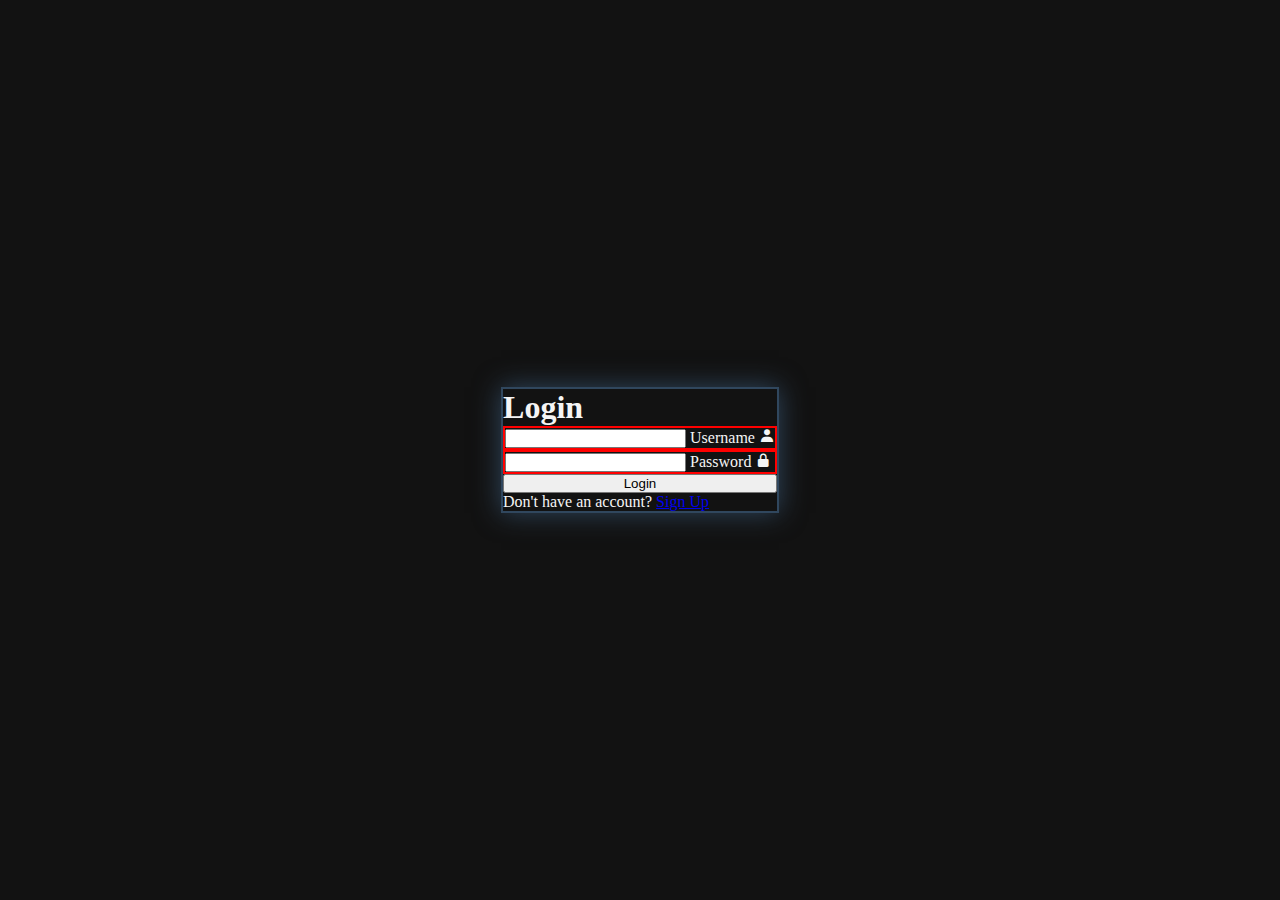
<file: index.html>
<!DOCTYPE html>
<html lang="en">
<head>
    <meta charset="UTF-8">
    <meta name="viewport" content="width=device-width, initial-scale=1.0">
    <title>Login</title>
    <link rel="stylesheet" href="style.css">
    <link href='https://unpkg.com/boxicons@2.1.4/css/boxicons.min.css' rel='stylesheet'>
</head>
<body>
    <div class="wrapper">
        <form action="#" class="input-form">
            <h1>Login</h1>
            <div class="input-box">
                <input type="text" required>
                <label for="">Username</label>
                <i class='bx bxs-user' ></i>
            </div>
            <div class="input-box">
                <input type="text" required>
                <label for="">Password</label>
                <i class='bx bxs-lock-alt' ></i>
            </div>
            <button type="submit" class="btn">Login</button>
            <div class="signup-section">
                <p>Don't have an account? <a href="#" class="signup-link">Sign Up</a></p>
            </div>
        </form>
    </div>
</body>
</html>
</file>
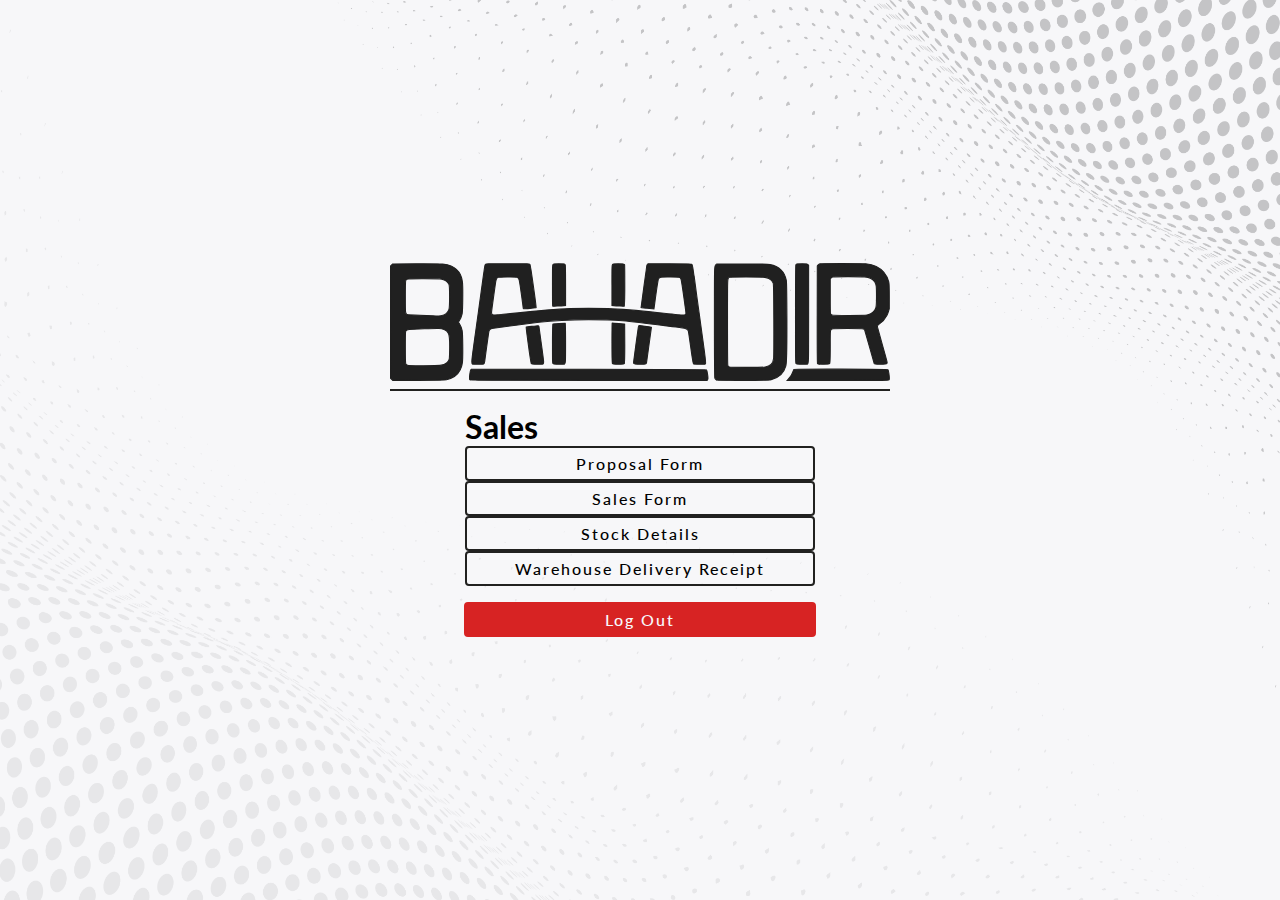
<file: 00_main-menu/index.html>
<!DOCTYPE html>
<html lang="en">
<head>
    <meta charset="UTF-8">
    <meta name="viewport" content="width=device-width, initial-scale=1.0">
    <link rel="stylesheet" href="../resources/styles/elements.css">
    <link rel="stylesheet" href="style.css">
    <link rel="preconnect" href="https://fonts.googleapis.com">
    <link rel="preconnect" href="https://fonts.gstatic.com" crossorigin>
    <link href="https://fonts.googleapis.com/css2?family=IBM+Plex+Sans:ital,wght@0,100..700;1,100..700&family=Lato:wght@300;400;700&family=Montserrat:ital,wght@0,100..900;1,100..900&display=swap" rel="stylesheet">
    <title>Main Menu</title>
</head>
<body>
    <div class="wrapper">
        <img src="../resources/images/company-logo.svg" alt="Company logo" class="logo" draggable="false">

        <div class="menu-card sales-menu">
            <h1 class="heading"><span>Sales</span></h1>
            <button class="btn" onclick="window.location.href='../01_proposal-form/index.html'">Proposal Form</button>
            <button class="btn" onclick="window.location.href='../02_sales-form/index.html'">Sales Form</button>
            <button class="btn" onclick="window.location.href='../03_stock-details/index.html'">Stock Details</button>
            <button class="btn" onclick="window.location.href='../04_warehouse-receipt/index.html'">Warehouse Delivery Receipt</button>
        </div>

        <button class="btn btn-red" onclick="window.location.href='../index.html'">Log Out</button>
    </div>
</body>
</html>
</file>
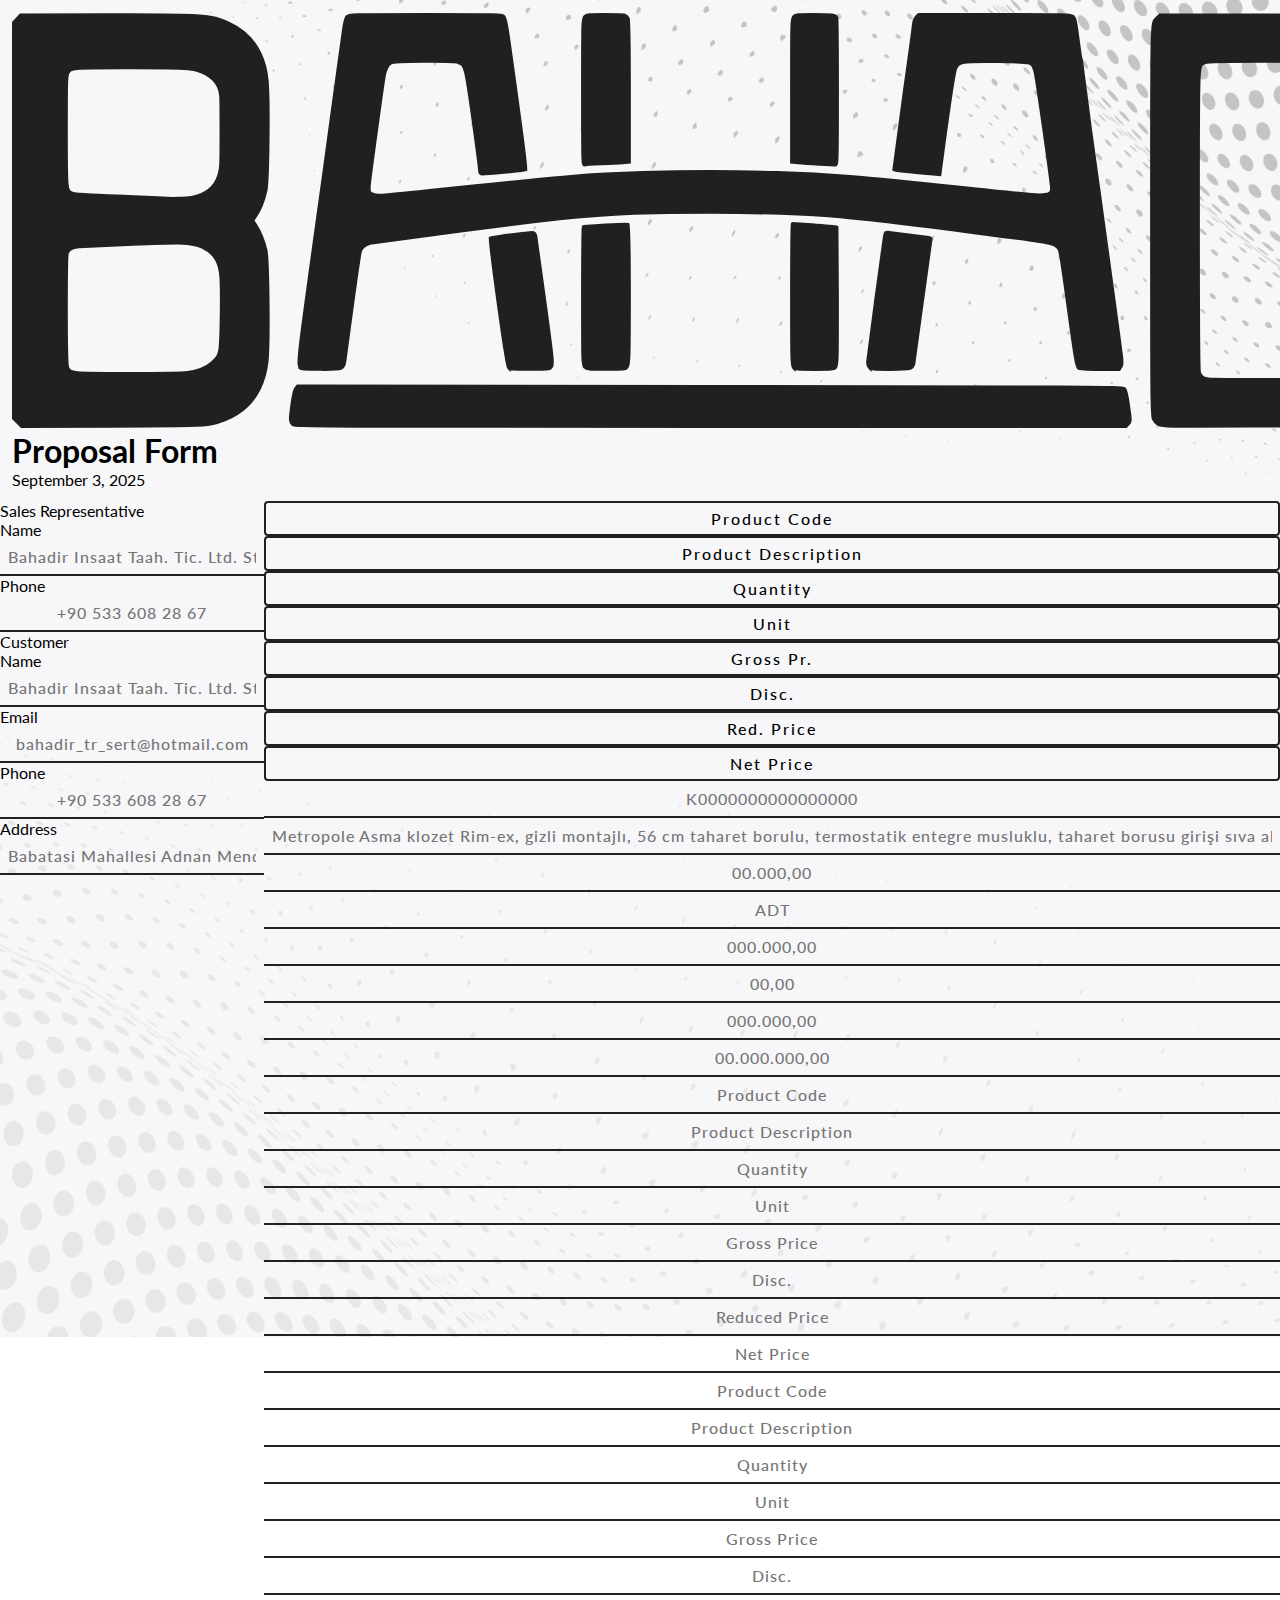
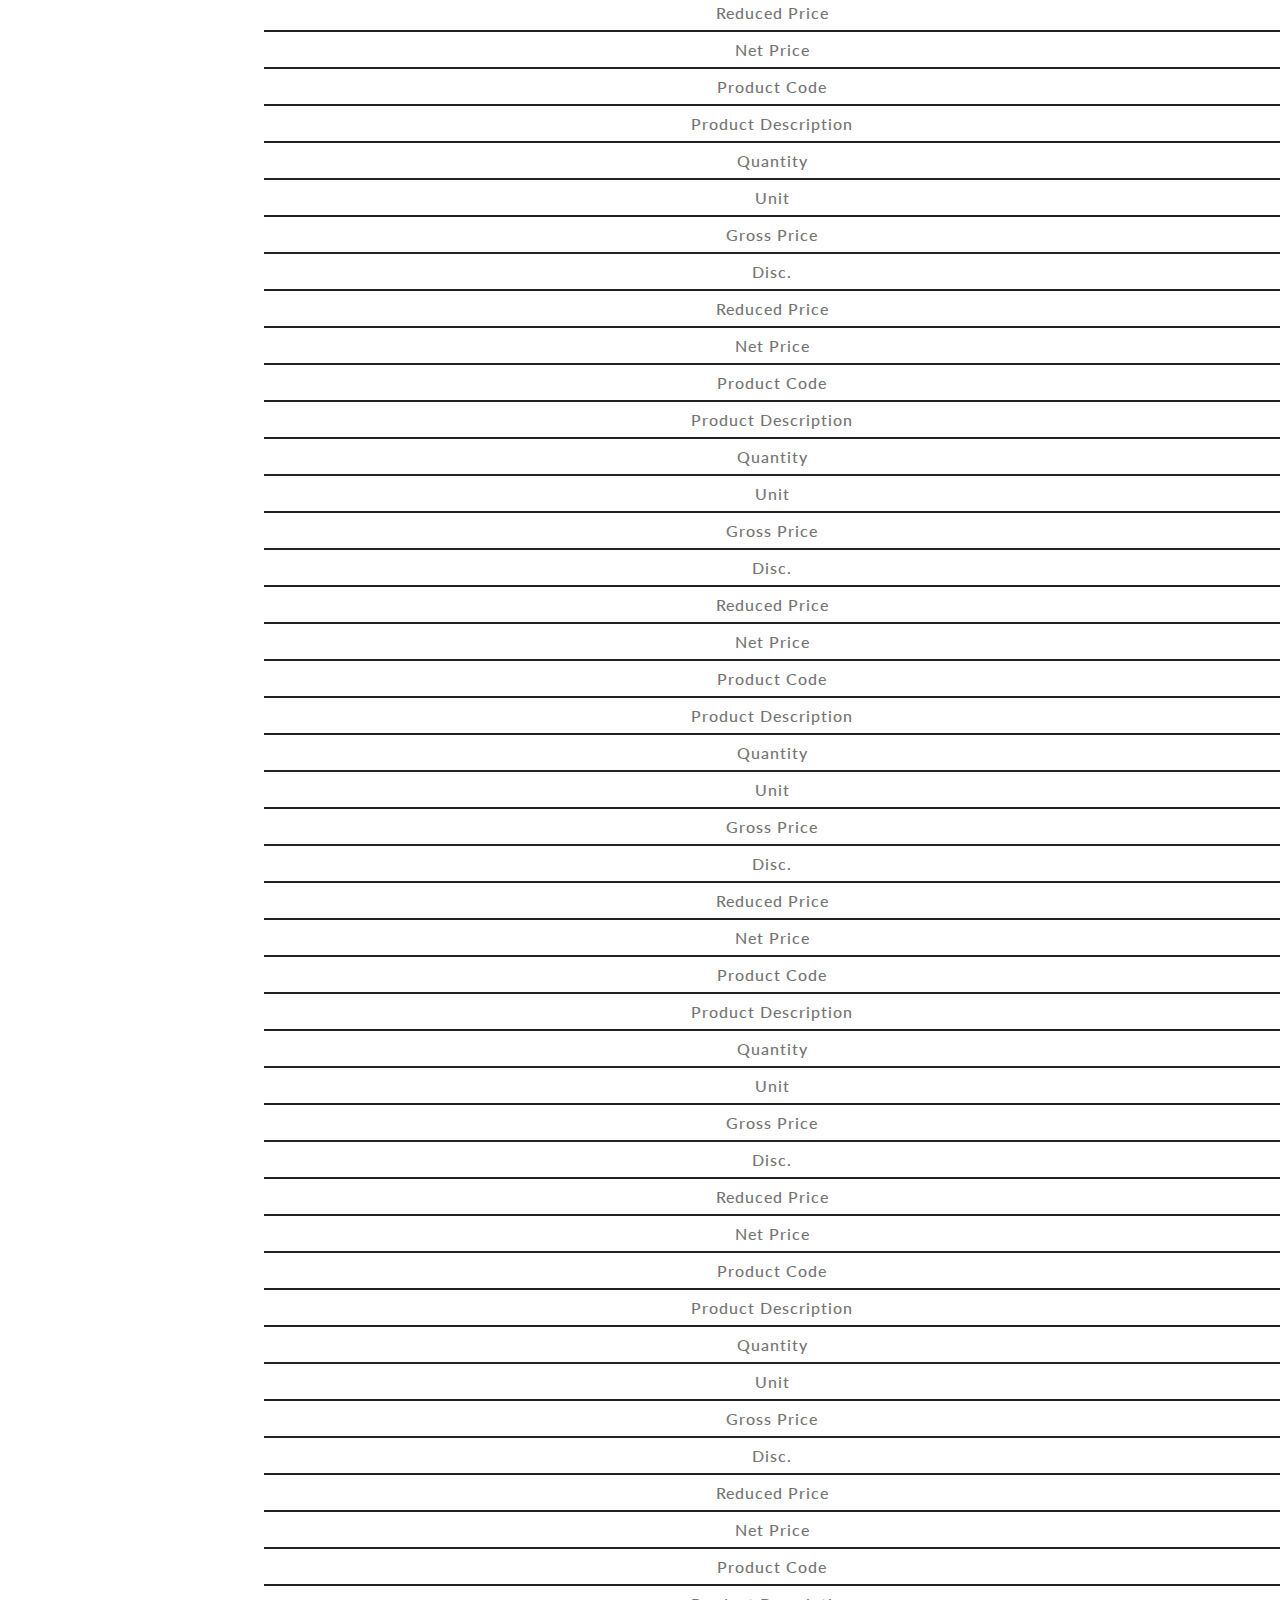
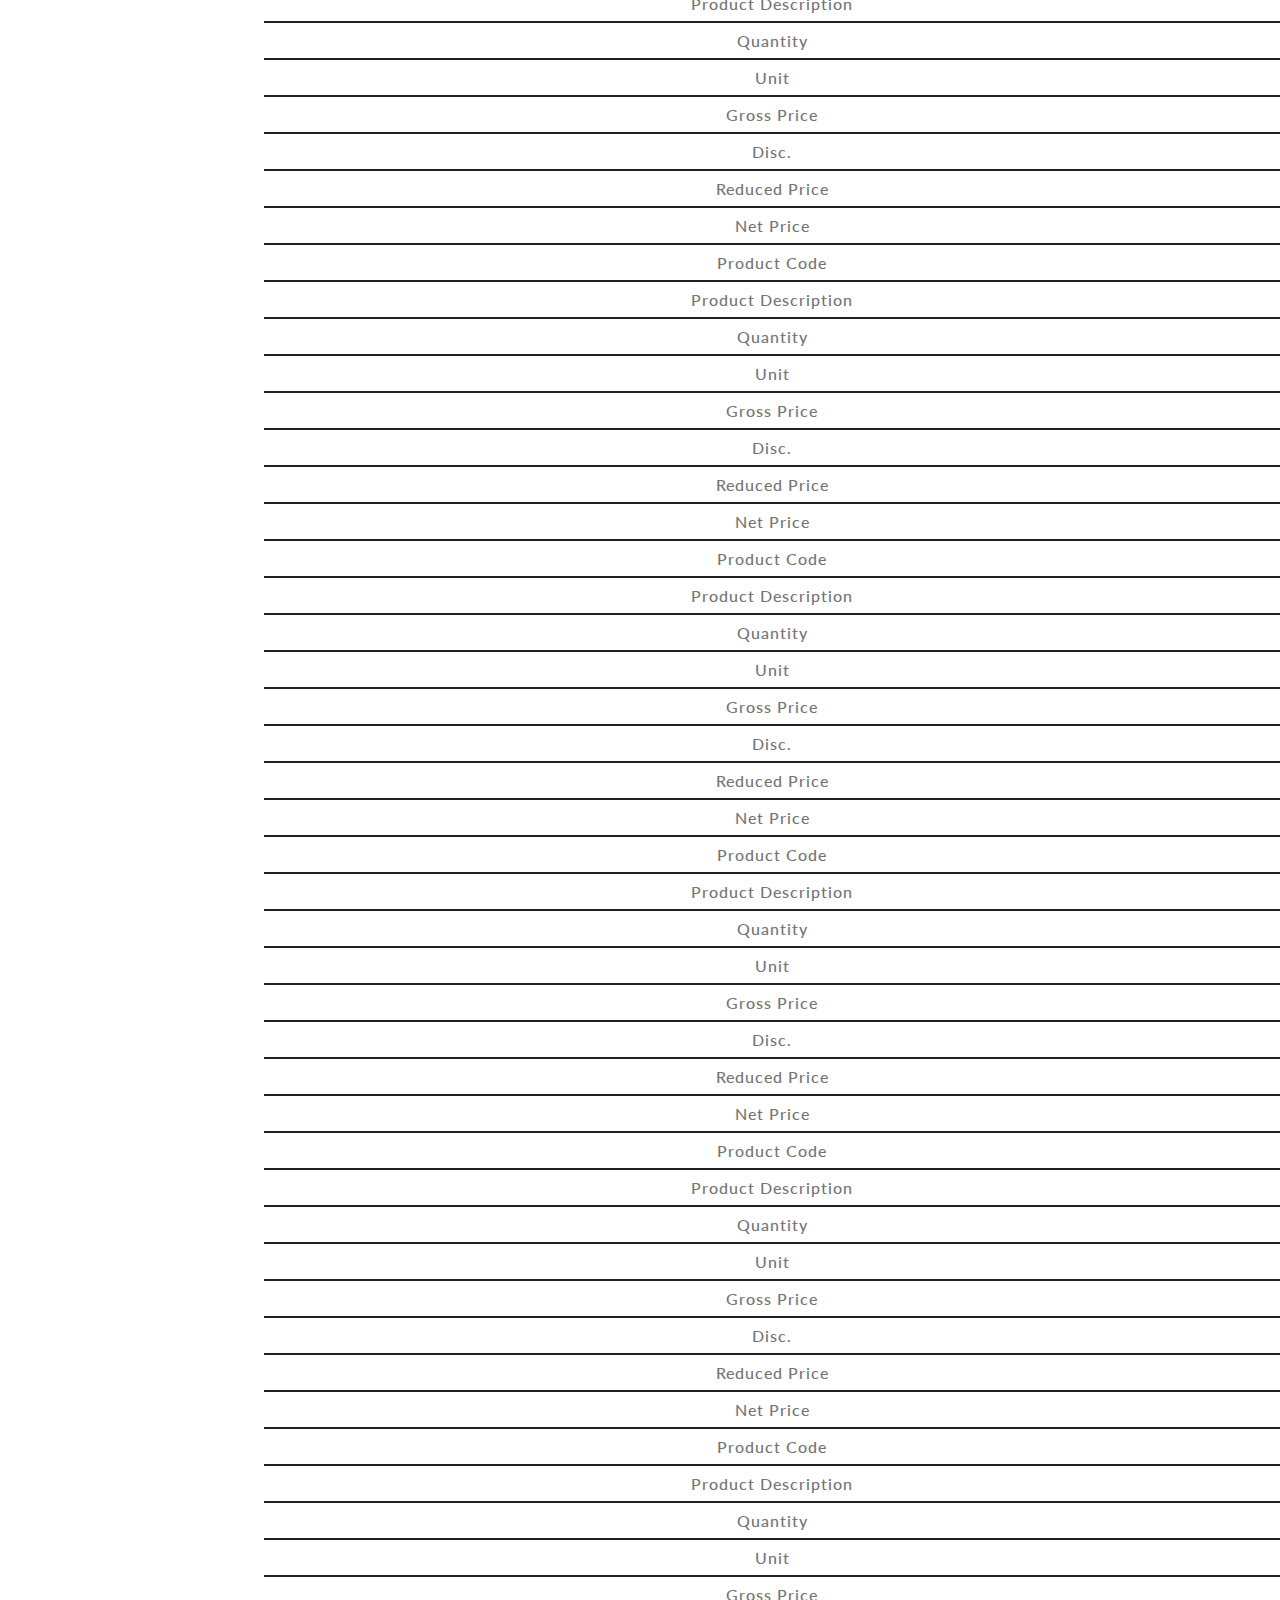
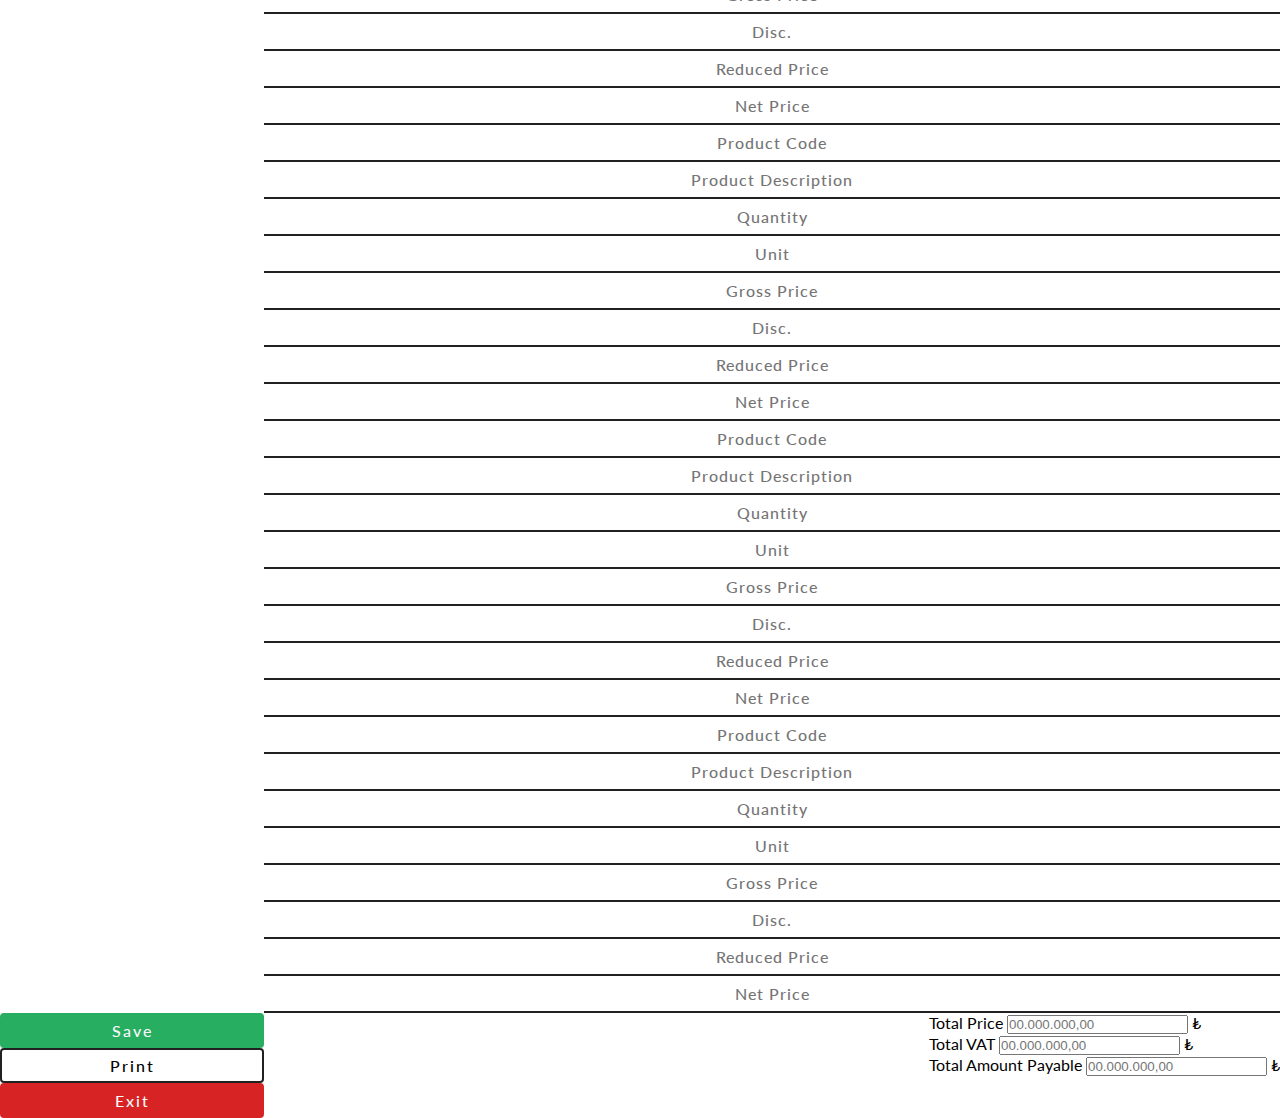
<file: 01_proposal-form/index.html>
<!DOCTYPE html>
<html lang="en">
<head>
    <meta charset="UTF-8">
    <meta name="viewport" content="width=device-width, initial-scale=1.0">
    <link rel="stylesheet" href="../resources/styles/elements.css">
    <link rel="stylesheet" href="style.css">
    <link rel="preconnect" href="https://fonts.googleapis.com">
    <link rel="preconnect" href="https://fonts.gstatic.com" crossorigin>
    <link href="https://fonts.googleapis.com/css2?family=IBM+Plex+Sans:ital,wght@0,100..700;1,100..700&family=Lato:wght@300;400;700&family=Montserrat:ital,wght@0,100..900;1,100..900&display=swap" rel="stylesheet">
    <title>Proposal Form</title>
</head>
<body>
    <header class="card">
        <img src="../resources/images/company-logo.svg" alt="Company logo" class="logo" draggable="false">
        <h1 class="heading">Proposal Form</h1>
        <time datetime="2025-09-03">September 3, 2025</time>
    </header>

    <main>
        <div class="proposal-info">
            <div class="card info-form seller-info">
                <p class="title">Sales Representative</p>
                <div class="info-group">
                    <label for="seller-name">Name</label>
                    <input type="text" name="seller-name" id="seller-name" placeholder="Bahadir Insaat Taah. Tic. Ltd. Sti." class="inp" required>
                </div>
                <div class="info-group">
                    <label for="seller-phone">Phone</label>
                    <input type="number" name="seller-phone" id="seller-phone" placeholder="+90 533 608 28 67" class="inp" required>
                </div>
            </div>
            <div class="card info-form customer-info">
                <p class="title">Customer</p>
                <div class="info-group">
                    <label for="customer-name">Name</label>
                    <input type="text" name="customer-name" id="customer-name" placeholder="Bahadir Insaat Taah. Tic. Ltd. Sti." class="inp" required>
                </div>
                <div class="info-group">
                    <label for="customer-email">Email</label>
                    <input type="email" name="customer-email" id="customer-email" placeholder="bahadir_tr_sert@hotmail.com" class="inp" required>
                </div>
                <div class="info-group">
                    <label for="customer-phone">Phone</label>
                    <input type="text" name="customer-phone" id="customer-phone" placeholder="+90 533 608 28 67" class="inp" required>
                </div>
                <div class="info-group">
                    <label for="customer-address">Address</label>
                    <input type="text" name="customer-address" id="customer-address" placeholder="Babatasi Mahallesi Adnan Menderes Bulvari No:105 Fethiye/Mugla Turkiye" class="inp" required>
                </div>
            </div>
        </div>

        <div class="product-form card">
            <button class="btn">Product Code</button>
            <button class="btn">Product Description</button>
            <button class="btn">Quantity</button>
            <button class="btn">Unit</button>
            <button class="btn">Gross Pr.</button>
            <button class="btn">Disc.</button>
            <button class="btn">Red. Price</button>
            <button class="btn">Net Price</button>

            <input type="text" name="product-code" id="" placeholder="K0000000000000000" class="inp col-0">
            <input type="text" name="product-desc" id="" placeholder="Metropole Asma klozet Rim-ex, gizli montajlı, 56 cm taharet borulu, termostatik entegre musluklu, taharet borusu girişi sıva altı uygulamalı, Fresh, beyaz" class="inp col-1">
            <input type="number" name="quantity" id="" placeholder="00.000,00" class="inp col-2">
            <input type="text" name="unit" id="" placeholder="ADT" class="inp col-3">
            <input type="number" name="gross-price" id="" placeholder="000.000,00" class="inp col-4">
            <input type="number" name="disc-rate" id="" placeholder="00,00" class="inp col-5">
            <input type="number" name="reduced-price" id="" placeholder="000.000,00" class="inp col-6">
            <input type="number" name="net-price" id="" placeholder="00.000.000,00" class="inp col-7">

            <input type="text" name="product-code" id="" placeholder="Product Code" class="inp col-0">
            <input type="text" name="product-desc" id="" placeholder="Product Description" class="inp col-1">
            <input type="number" name="quantity" id="" placeholder="Quantity" class="inp col-2">
            <input type="text" name="unit" id="" placeholder="Unit" class="inp col-3">
            <input type="number" name="gross-price" id="" placeholder="Gross Price" class="inp col-4">
            <input type="number" name="disc-rate" id="" placeholder="Disc." class="inp col-5">
            <input type="number" name="reduced-price" id="" placeholder="Reduced Price" class="inp col-6">
            <input type="number" name="net-price" id="" placeholder="Net Price" class="inp col-7">

            <input type="text" name="product-code" id="" placeholder="Product Code" class="inp col-0">
            <input type="text" name="product-desc" id="" placeholder="Product Description" class="inp col-1">
            <input type="number" name="quantity" id="" placeholder="Quantity" class="inp col-2">
            <input type="text" name="unit" id="" placeholder="Unit" class="inp col-3">
            <input type="number" name="gross-price" id="" placeholder="Gross Price" class="inp col-4">
            <input type="number" name="disc-rate" id="" placeholder="Disc." class="inp col-5">
            <input type="number" name="reduced-price" id="" placeholder="Reduced Price" class="inp col-6">
            <input type="number" name="net-price" id="" placeholder="Net Price" class="inp col-7">

            <input type="text" name="product-code" id="" placeholder="Product Code" class="inp col-0">
            <input type="text" name="product-desc" id="" placeholder="Product Description" class="inp col-1">
            <input type="number" name="quantity" id="" placeholder="Quantity" class="inp col-2">
            <input type="text" name="unit" id="" placeholder="Unit" class="inp col-3">
            <input type="number" name="gross-price" id="" placeholder="Gross Price" class="inp col-4">
            <input type="number" name="disc-rate" id="" placeholder="Disc." class="inp col-5">
            <input type="number" name="reduced-price" id="" placeholder="Reduced Price" class="inp col-6">
            <input type="number" name="net-price" id="" placeholder="Net Price" class="inp col-7">

            <input type="text" name="product-code" id="" placeholder="Product Code" class="inp col-0">
            <input type="text" name="product-desc" id="" placeholder="Product Description" class="inp col-1">
            <input type="number" name="quantity" id="" placeholder="Quantity" class="inp col-2">
            <input type="text" name="unit" id="" placeholder="Unit" class="inp col-3">
            <input type="number" name="gross-price" id="" placeholder="Gross Price" class="inp col-4">
            <input type="number" name="disc-rate" id="" placeholder="Disc." class="inp col-5">
            <input type="number" name="reduced-price" id="" placeholder="Reduced Price" class="inp col-6">
            <input type="number" name="net-price" id="" placeholder="Net Price" class="inp col-7">

            <input type="text" name="product-code" id="" placeholder="Product Code" class="inp col-0">
            <input type="text" name="product-desc" id="" placeholder="Product Description" class="inp col-1">
            <input type="number" name="quantity" id="" placeholder="Quantity" class="inp col-2">
            <input type="text" name="unit" id="" placeholder="Unit" class="inp col-3">
            <input type="number" name="gross-price" id="" placeholder="Gross Price" class="inp col-4">
            <input type="number" name="disc-rate" id="" placeholder="Disc." class="inp col-5">
            <input type="number" name="reduced-price" id="" placeholder="Reduced Price" class="inp col-6">
            <input type="number" name="net-price" id="" placeholder="Net Price" class="inp col-7">

            <input type="text" name="product-code" id="" placeholder="Product Code" class="inp col-0">
            <input type="text" name="product-desc" id="" placeholder="Product Description" class="inp col-1">
            <input type="number" name="quantity" id="" placeholder="Quantity" class="inp col-2">
            <input type="text" name="unit" id="" placeholder="Unit" class="inp col-3">
            <input type="number" name="gross-price" id="" placeholder="Gross Price" class="inp col-4">
            <input type="number" name="disc-rate" id="" placeholder="Disc." class="inp col-5">
            <input type="number" name="reduced-price" id="" placeholder="Reduced Price" class="inp col-6">
            <input type="number" name="net-price" id="" placeholder="Net Price" class="inp col-7">

            <input type="text" name="product-code" id="" placeholder="Product Code" class="inp col-0">
            <input type="text" name="product-desc" id="" placeholder="Product Description" class="inp col-1">
            <input type="number" name="quantity" id="" placeholder="Quantity" class="inp col-2">
            <input type="text" name="unit" id="" placeholder="Unit" class="inp col-3">
            <input type="number" name="gross-price" id="" placeholder="Gross Price" class="inp col-4">
            <input type="number" name="disc-rate" id="" placeholder="Disc." class="inp col-5">
            <input type="number" name="reduced-price" id="" placeholder="Reduced Price" class="inp col-6">
            <input type="number" name="net-price" id="" placeholder="Net Price" class="inp col-7">

            <input type="text" name="product-code" id="" placeholder="Product Code" class="inp col-0">
            <input type="text" name="product-desc" id="" placeholder="Product Description" class="inp col-1">
            <input type="number" name="quantity" id="" placeholder="Quantity" class="inp col-2">
            <input type="text" name="unit" id="" placeholder="Unit" class="inp col-3">
            <input type="number" name="gross-price" id="" placeholder="Gross Price" class="inp col-4">
            <input type="number" name="disc-rate" id="" placeholder="Disc." class="inp col-5">
            <input type="number" name="reduced-price" id="" placeholder="Reduced Price" class="inp col-6">
            <input type="number" name="net-price" id="" placeholder="Net Price" class="inp col-7">

            <input type="text" name="product-code" id="" placeholder="Product Code" class="inp col-0">
            <input type="text" name="product-desc" id="" placeholder="Product Description" class="inp col-1">
            <input type="number" name="quantity" id="" placeholder="Quantity" class="inp col-2">
            <input type="text" name="unit" id="" placeholder="Unit" class="inp col-3">
            <input type="number" name="gross-price" id="" placeholder="Gross Price" class="inp col-4">
            <input type="number" name="disc-rate" id="" placeholder="Disc." class="inp col-5">
            <input type="number" name="reduced-price" id="" placeholder="Reduced Price" class="inp col-6">
            <input type="number" name="net-price" id="" placeholder="Net Price" class="inp col-7">

            <input type="text" name="product-code" id="" placeholder="Product Code" class="inp col-0">
            <input type="text" name="product-desc" id="" placeholder="Product Description" class="inp col-1">
            <input type="number" name="quantity" id="" placeholder="Quantity" class="inp col-2">
            <input type="text" name="unit" id="" placeholder="Unit" class="inp col-3">
            <input type="number" name="gross-price" id="" placeholder="Gross Price" class="inp col-4">
            <input type="number" name="disc-rate" id="" placeholder="Disc." class="inp col-5">
            <input type="number" name="reduced-price" id="" placeholder="Reduced Price" class="inp col-6">
            <input type="number" name="net-price" id="" placeholder="Net Price" class="inp col-7">

            <input type="text" name="product-code" id="" placeholder="Product Code" class="inp col-0">
            <input type="text" name="product-desc" id="" placeholder="Product Description" class="inp col-1">
            <input type="number" name="quantity" id="" placeholder="Quantity" class="inp col-2">
            <input type="text" name="unit" id="" placeholder="Unit" class="inp col-3">
            <input type="number" name="gross-price" id="" placeholder="Gross Price" class="inp col-4">
            <input type="number" name="disc-rate" id="" placeholder="Disc." class="inp col-5">
            <input type="number" name="reduced-price" id="" placeholder="Reduced Price" class="inp col-6">
            <input type="number" name="net-price" id="" placeholder="Net Price" class="inp col-7">

            <input type="text" name="product-code" id="" placeholder="Product Code" class="inp col-0">
            <input type="text" name="product-desc" id="" placeholder="Product Description" class="inp col-1">
            <input type="number" name="quantity" id="" placeholder="Quantity" class="inp col-2">
            <input type="text" name="unit" id="" placeholder="Unit" class="inp col-3">
            <input type="number" name="gross-price" id="" placeholder="Gross Price" class="inp col-4">
            <input type="number" name="disc-rate" id="" placeholder="Disc." class="inp col-5">
            <input type="number" name="reduced-price" id="" placeholder="Reduced Price" class="inp col-6">
            <input type="number" name="net-price" id="" placeholder="Net Price" class="inp col-7">

            <input type="text" name="product-code" id="" placeholder="Product Code" class="inp col-0">
            <input type="text" name="product-desc" id="" placeholder="Product Description" class="inp col-1">
            <input type="number" name="quantity" id="" placeholder="Quantity" class="inp col-2">
            <input type="text" name="unit" id="" placeholder="Unit" class="inp col-3">
            <input type="number" name="gross-price" id="" placeholder="Gross Price" class="inp col-4">
            <input type="number" name="disc-rate" id="" placeholder="Disc." class="inp col-5">
            <input type="number" name="reduced-price" id="" placeholder="Reduced Price" class="inp col-6">
            <input type="number" name="net-price" id="" placeholder="Net Price" class="inp col-7">

            <input type="text" name="product-code" id="" placeholder="Product Code" class="inp col-0">
            <input type="text" name="product-desc" id="" placeholder="Product Description" class="inp col-1">
            <input type="number" name="quantity" id="" placeholder="Quantity" class="inp col-2">
            <input type="text" name="unit" id="" placeholder="Unit" class="inp col-3">
            <input type="number" name="gross-price" id="" placeholder="Gross Price" class="inp col-4">
            <input type="number" name="disc-rate" id="" placeholder="Disc." class="inp col-5">
            <input type="number" name="reduced-price" id="" placeholder="Reduced Price" class="inp col-6">
            <input type="number" name="net-price" id="" placeholder="Net Price" class="inp col-7">

            <input type="text" name="product-code" id="" placeholder="Product Code" class="inp col-0">
            <input type="text" name="product-desc" id="" placeholder="Product Description" class="inp col-1">
            <input type="number" name="quantity" id="" placeholder="Quantity" class="inp col-2">
            <input type="text" name="unit" id="" placeholder="Unit" class="inp col-3">
            <input type="number" name="gross-price" id="" placeholder="Gross Price" class="inp col-4">
            <input type="number" name="disc-rate" id="" placeholder="Disc." class="inp col-5">
            <input type="number" name="reduced-price" id="" placeholder="Reduced Price" class="inp col-6">
            <input type="number" name="net-price" id="" placeholder="Net Price" class="inp col-7">

            <input type="text" name="product-code" id="" placeholder="Product Code" class="inp col-0">
            <input type="text" name="product-desc" id="" placeholder="Product Description" class="inp col-1">
            <input type="number" name="quantity" id="" placeholder="Quantity" class="inp col-2">
            <input type="text" name="unit" id="" placeholder="Unit" class="inp col-3">
            <input type="number" name="gross-price" id="" placeholder="Gross Price" class="inp col-4">
            <input type="number" name="disc-rate" id="" placeholder="Disc." class="inp col-5">
            <input type="number" name="reduced-price" id="" placeholder="Reduced Price" class="inp col-6">
            <input type="number" name="net-price" id="" placeholder="Net Price" class="inp col-7">
        </div>

        <div class="card btn-group">
            <button class="btn btn-green">Save</button>
            <button class="btn" id="print-button">Print</button>
            <button class="btn btn-red" onclick="window.location.href='../00_main-menu/index.html'">Exit</button>
        </div>

        <div class="card total-price">
            <div class="price-group">
                <label for="total-price">Total Price</label>
                <input type="number" name="total-price" id="total-price" placeholder="00.000.000,00" readonly>
                <span>₺</span>
            </div>
            <div class="price-group">
                <label for="total-vat">Total VAT</label>
                <input type="number" name="total-vat" id="total-vat" placeholder="00.000.000,00" readonly>
                <span>₺</span>
            </div>
            <div class="price-group">
                <label for="amount-payable">Total Amount Payable</label>
                <input type="number" name="amount-payable" id="amount-payable" placeholder="00.000.000,00" readonly>
                <span>₺</span>
            </div>
        </div>
    </main>

    <script src="script.js"></script>
</body>
</html>
</file>
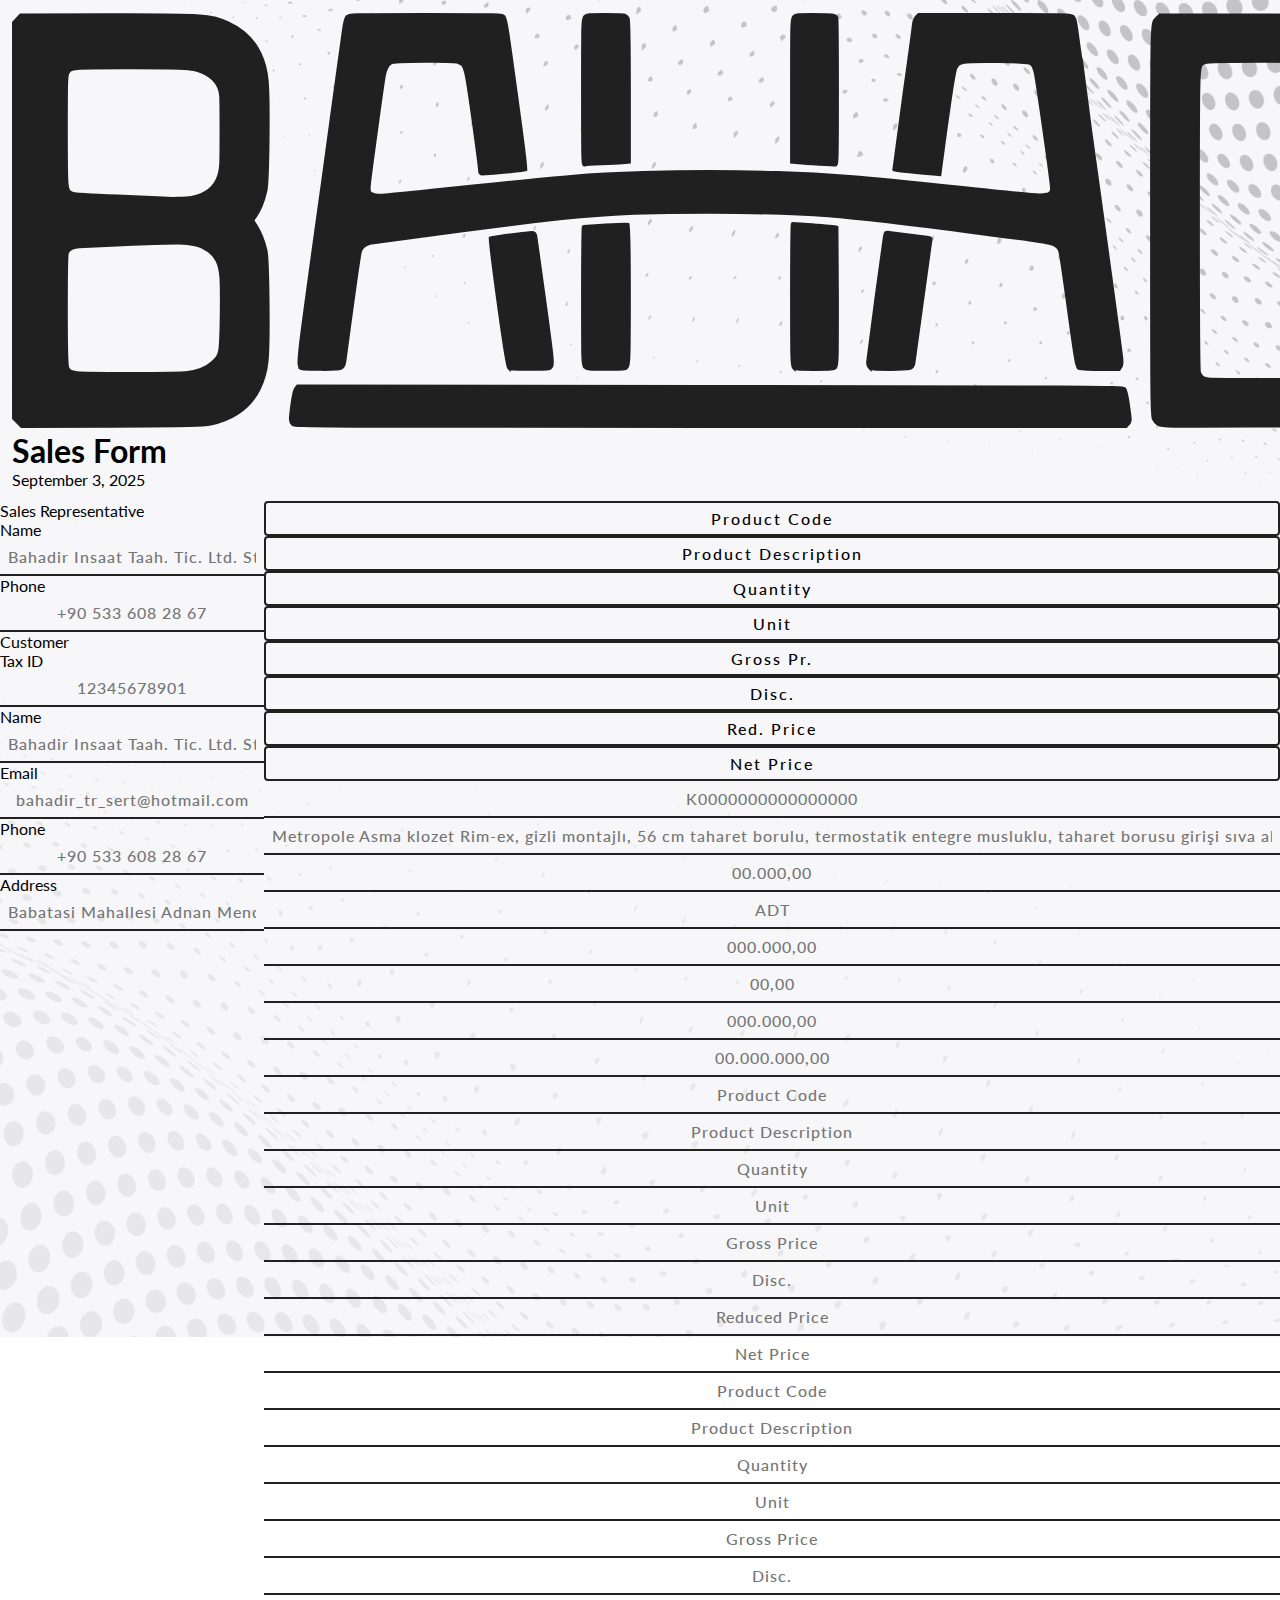
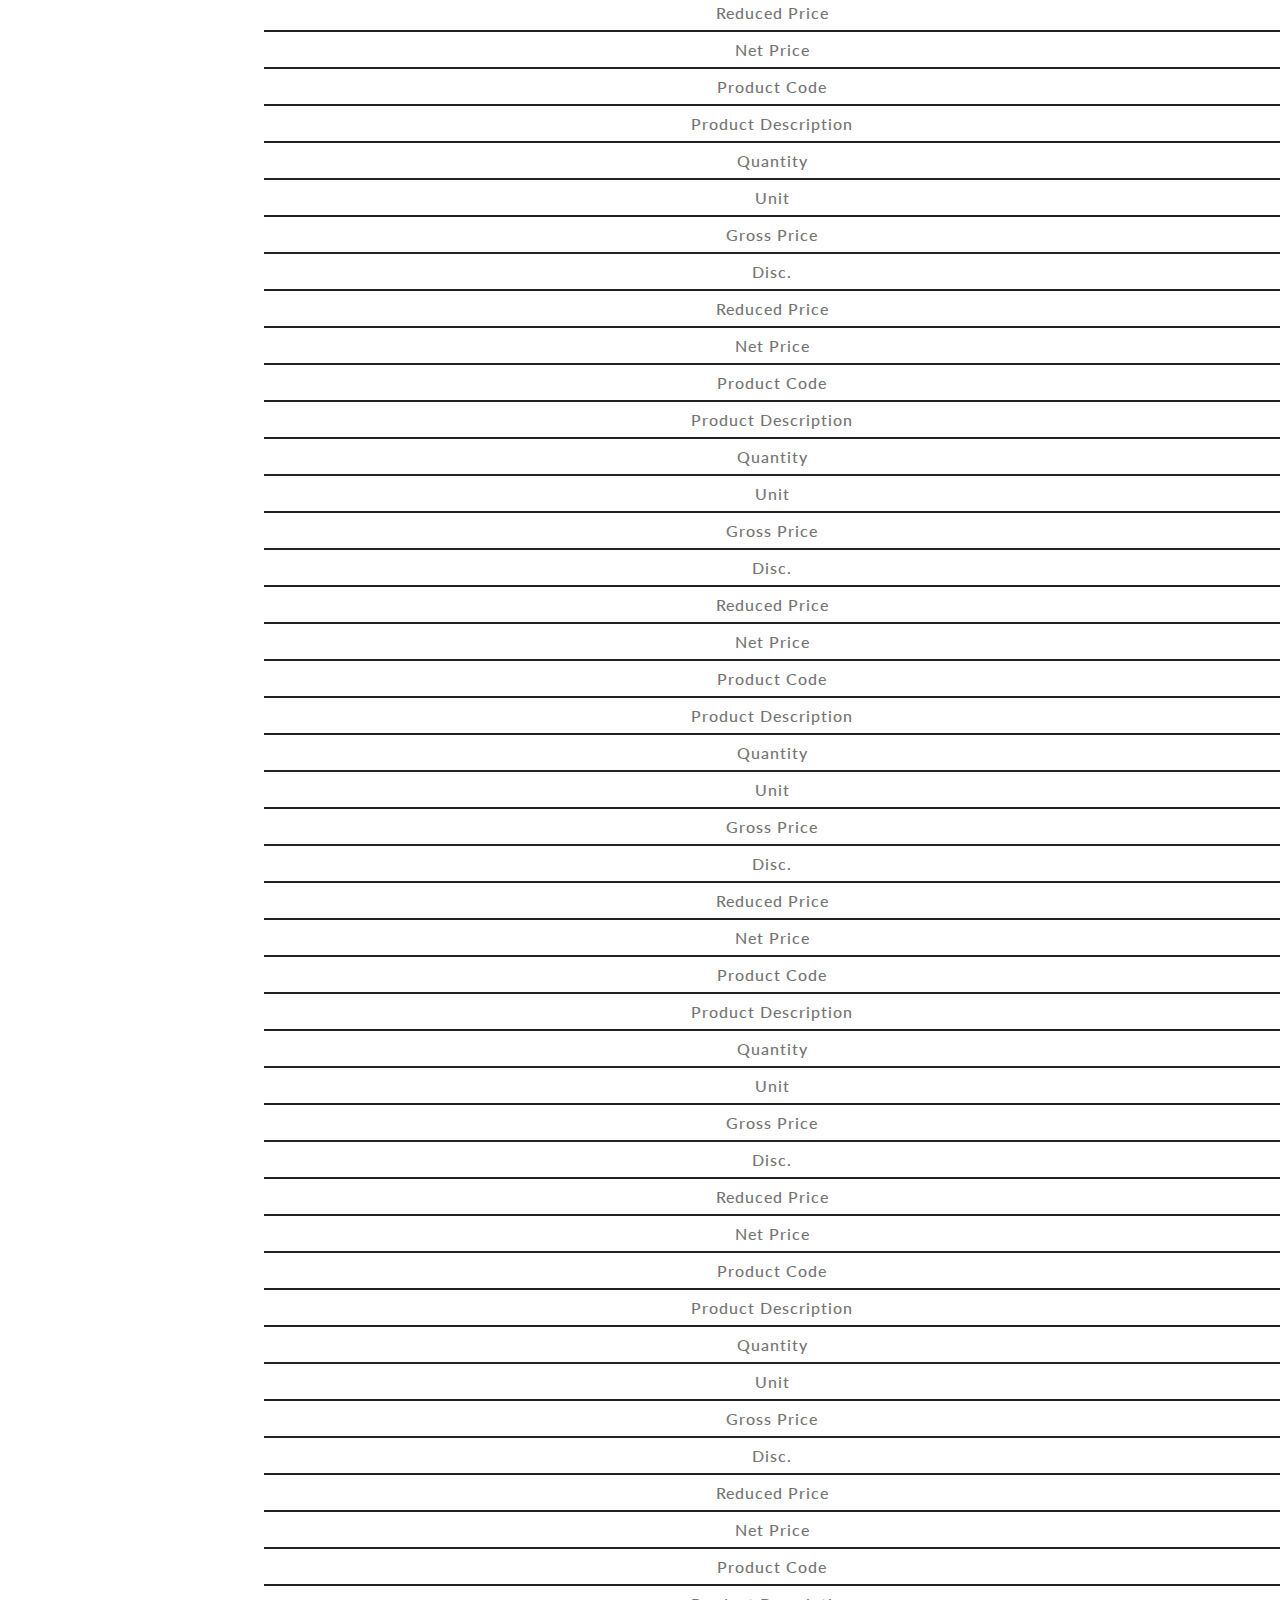
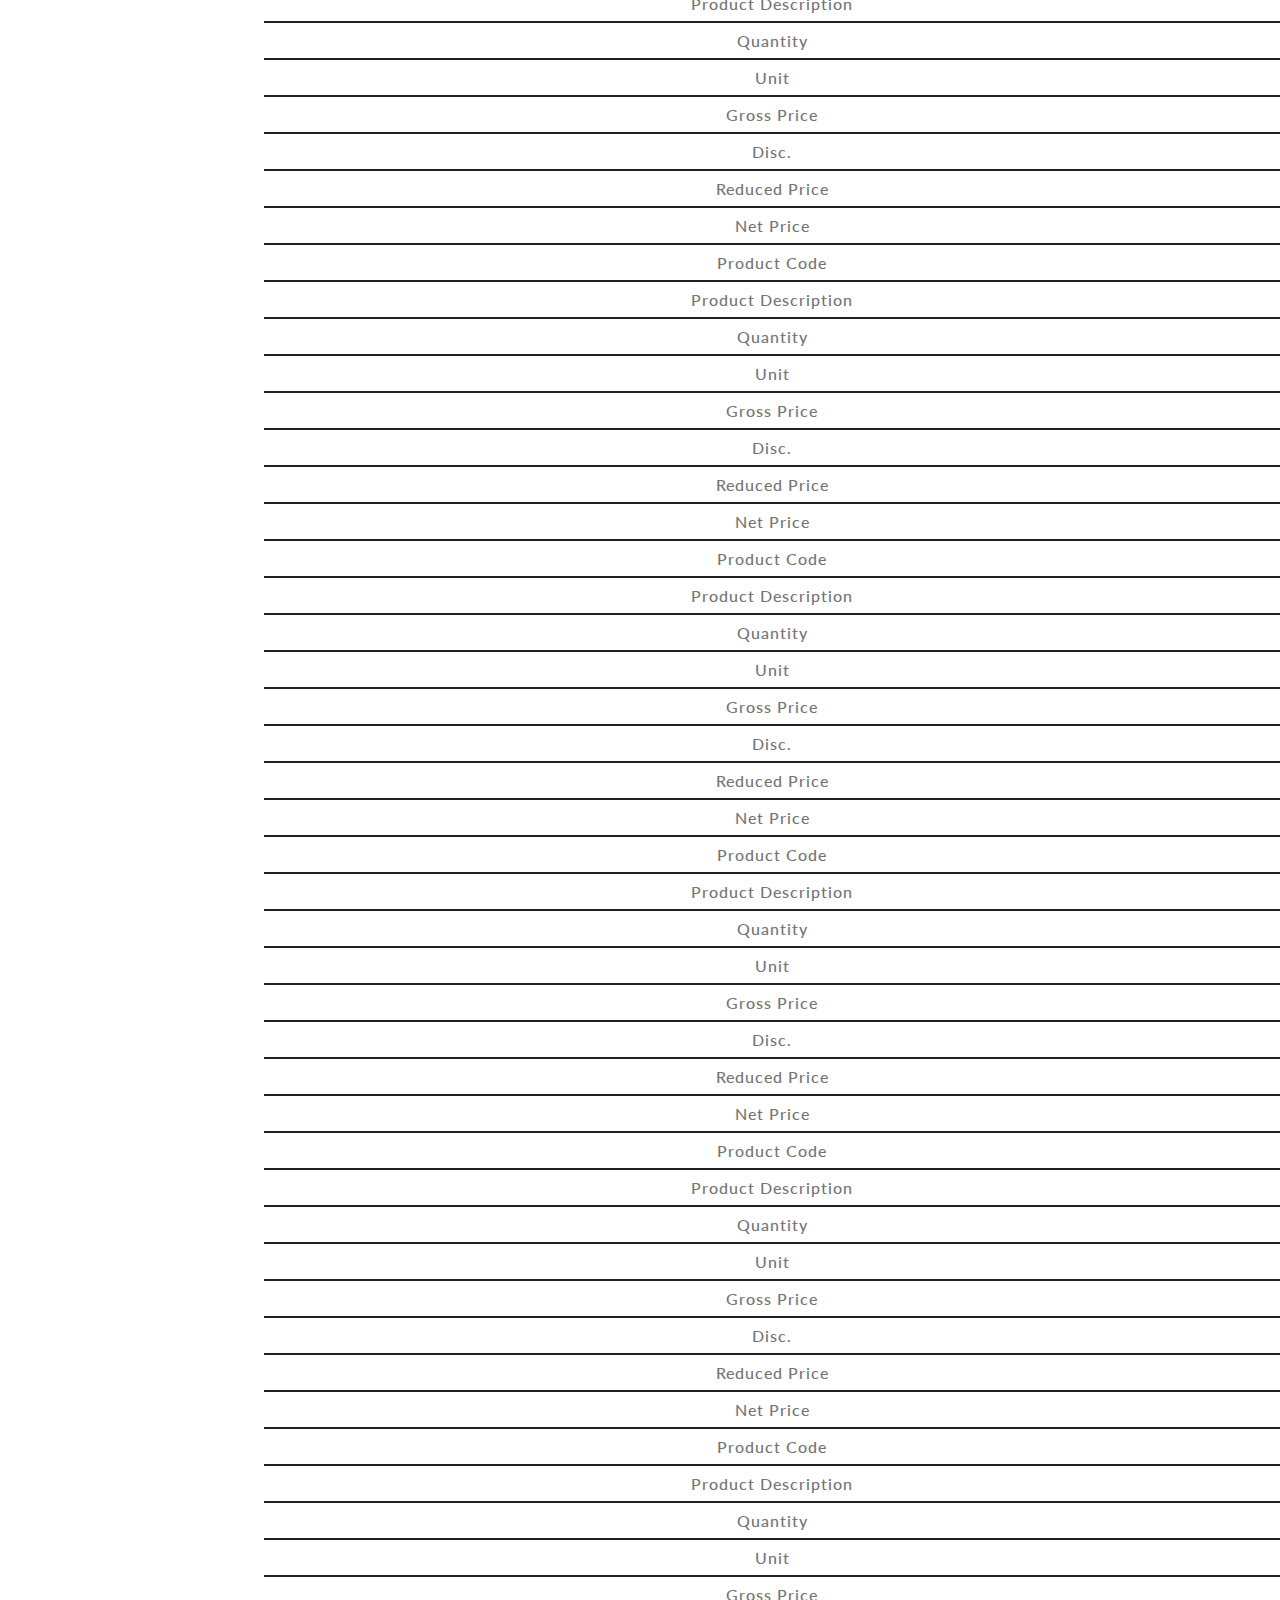
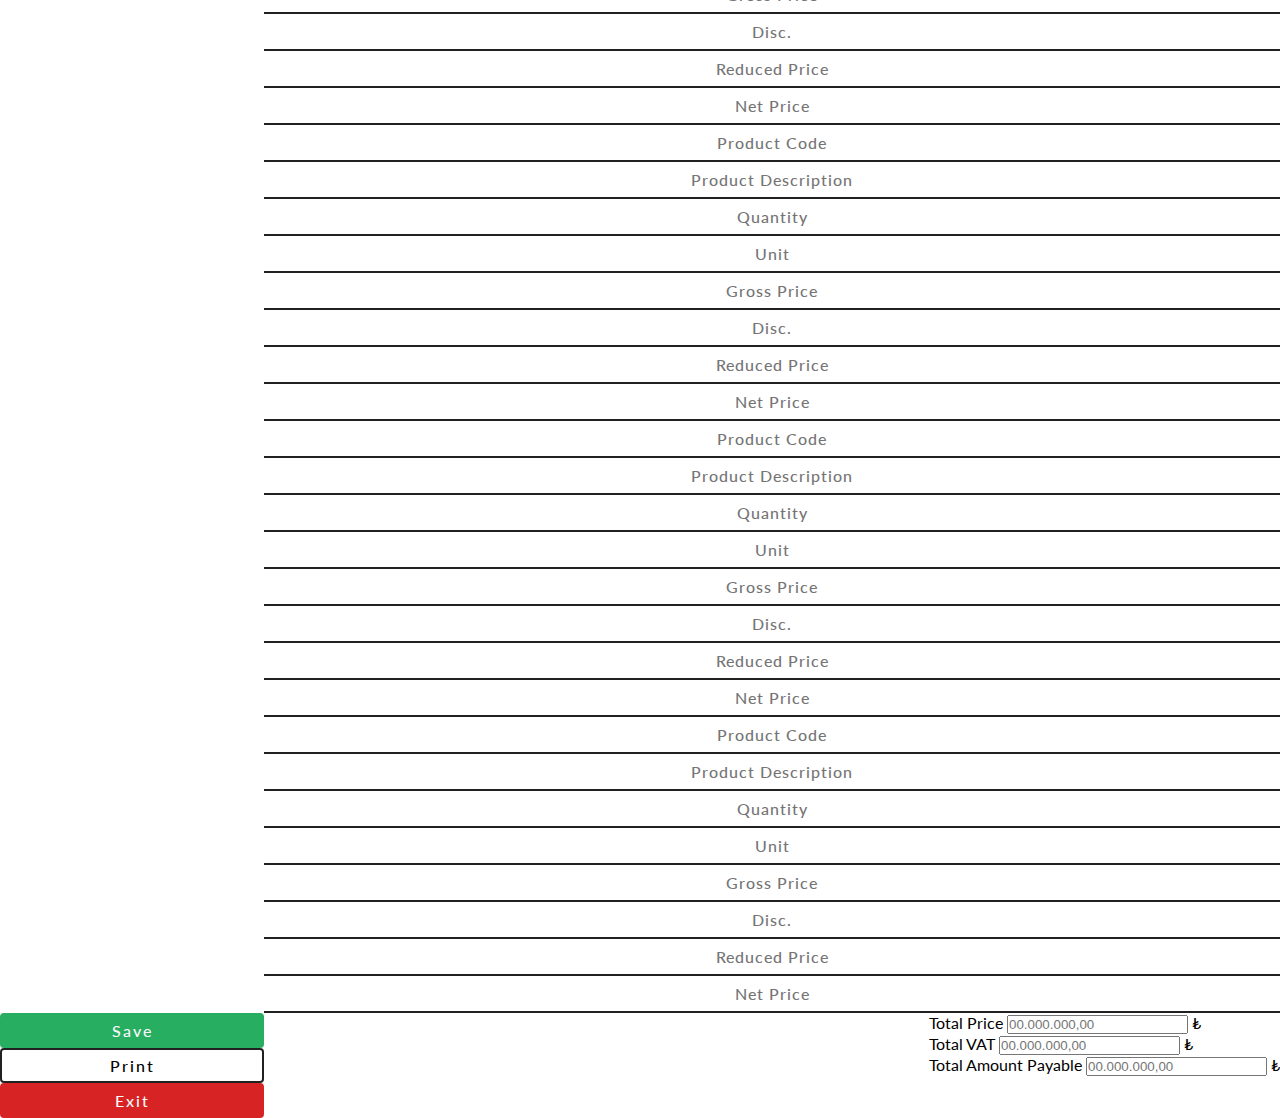
<file: 02_sales-form/index.html>
<!DOCTYPE html>
<html lang="en">
<head>
    <meta charset="UTF-8">
    <meta name="viewport" content="width=device-width, initial-scale=1.0">
    <link rel="stylesheet" href="../resources/styles/elements.css">
    <link rel="stylesheet" href="style.css">
    <link rel="preconnect" href="https://fonts.googleapis.com">
    <link rel="preconnect" href="https://fonts.gstatic.com" crossorigin>
    <link href="https://fonts.googleapis.com/css2?family=IBM+Plex+Sans:ital,wght@0,100..700;1,100..700&family=Lato:wght@300;400;700&family=Montserrat:ital,wght@0,100..900;1,100..900&display=swap" rel="stylesheet">
    <title>Sales Form</title>
</head>
<body>
    <header class="card">
        <img src="../resources/images/company-logo.svg" alt="Company logo" class="logo" draggable="false">
        <h1 class="heading">Sales Form</h1>
        <time datetime="2025-09-03">September 3, 2025</time>
    </header>

    <main>
        <div class="proposal-info">
            <div class="card info-form seller-info">
                <p class="title">Sales Representative</p>
                <div class="info-group">
                    <label for="seller-name">Name</label>
                    <input type="text" name="seller-name" id="seller-name" placeholder="Bahadir Insaat Taah. Tic. Ltd. Sti." class="inp" required>
                </div>
                <div class="info-group">
                    <label for="seller-phone">Phone</label>
                    <input type="number" name="seller-phone" id="seller-phone" placeholder="+90 533 608 28 67" class="inp" required>
                </div>
            </div>
            <div class="card info-form customer-info">
                <p class="title">Customer</p>
                <div class="info-group">
                    <label for="tax-id">Tax ID</label>
                    <input type="text" name="tax-id" id="tax-id" placeholder="12345678901" class="inp" required>
                </div>
                <div class="info-group">
                    <label for="customer-name">Name</label>
                    <input type="text" name="customer-name" id="customer-name" placeholder="Bahadir Insaat Taah. Tic. Ltd. Sti." class="inp" required>
                </div>
                <div class="info-group">
                    <label for="customer-email">Email</label>
                    <input type="email" name="customer-email" id="customer-email" placeholder="bahadir_tr_sert@hotmail.com" class="inp" required>
                </div>
                <div class="info-group">
                    <label for="customer-phone">Phone</label>
                    <input type="text" name="customer-phone" id="customer-phone" placeholder="+90 533 608 28 67" class="inp" required>
                </div>
                <div class="info-group">
                    <label for="customer-address">Address</label>
                    <input type="text" name="customer-address" id="customer-address" placeholder="Babatasi Mahallesi Adnan Menderes Bulvari No:105 Fethiye/Mugla Turkiye" class="inp" required>
                </div>
            </div>
        </div>

        <div class="product-form card">
            <button class="btn">Product Code</button>
            <button class="btn">Product Description</button>
            <button class="btn">Quantity</button>
            <button class="btn">Unit</button>
            <button class="btn">Gross Pr.</button>
            <button class="btn">Disc.</button>
            <button class="btn">Red. Price</button>
            <button class="btn">Net Price</button>

            <input type="text" name="product-code" id="" placeholder="K0000000000000000" class="inp col-0">
            <input type="text" name="product-desc" id="" placeholder="Metropole Asma klozet Rim-ex, gizli montajlı, 56 cm taharet borulu, termostatik entegre musluklu, taharet borusu girişi sıva altı uygulamalı, Fresh, beyaz" class="inp col-1">
            <input type="number" name="quantity" id="" placeholder="00.000,00" class="inp col-2">
            <input type="text" name="unit" id="" placeholder="ADT" class="inp col-3">
            <input type="number" name="gross-price" id="" placeholder="000.000,00" class="inp col-4">
            <input type="number" name="disc-rate" id="" placeholder="00,00" class="inp col-5">
            <input type="number" name="reduced-price" id="" placeholder="000.000,00" class="inp col-6">
            <input type="number" name="net-price" id="" placeholder="00.000.000,00" class="inp col-7">

            <input type="text" name="product-code" id="" placeholder="Product Code" class="inp col-0">
            <input type="text" name="product-desc" id="" placeholder="Product Description" class="inp col-1">
            <input type="number" name="quantity" id="" placeholder="Quantity" class="inp col-2">
            <input type="text" name="unit" id="" placeholder="Unit" class="inp col-3">
            <input type="number" name="gross-price" id="" placeholder="Gross Price" class="inp col-4">
            <input type="number" name="disc-rate" id="" placeholder="Disc." class="inp col-5">
            <input type="number" name="reduced-price" id="" placeholder="Reduced Price" class="inp col-6">
            <input type="number" name="net-price" id="" placeholder="Net Price" class="inp col-7">

            <input type="text" name="product-code" id="" placeholder="Product Code" class="inp col-0">
            <input type="text" name="product-desc" id="" placeholder="Product Description" class="inp col-1">
            <input type="number" name="quantity" id="" placeholder="Quantity" class="inp col-2">
            <input type="text" name="unit" id="" placeholder="Unit" class="inp col-3">
            <input type="number" name="gross-price" id="" placeholder="Gross Price" class="inp col-4">
            <input type="number" name="disc-rate" id="" placeholder="Disc." class="inp col-5">
            <input type="number" name="reduced-price" id="" placeholder="Reduced Price" class="inp col-6">
            <input type="number" name="net-price" id="" placeholder="Net Price" class="inp col-7">

            <input type="text" name="product-code" id="" placeholder="Product Code" class="inp col-0">
            <input type="text" name="product-desc" id="" placeholder="Product Description" class="inp col-1">
            <input type="number" name="quantity" id="" placeholder="Quantity" class="inp col-2">
            <input type="text" name="unit" id="" placeholder="Unit" class="inp col-3">
            <input type="number" name="gross-price" id="" placeholder="Gross Price" class="inp col-4">
            <input type="number" name="disc-rate" id="" placeholder="Disc." class="inp col-5">
            <input type="number" name="reduced-price" id="" placeholder="Reduced Price" class="inp col-6">
            <input type="number" name="net-price" id="" placeholder="Net Price" class="inp col-7">

            <input type="text" name="product-code" id="" placeholder="Product Code" class="inp col-0">
            <input type="text" name="product-desc" id="" placeholder="Product Description" class="inp col-1">
            <input type="number" name="quantity" id="" placeholder="Quantity" class="inp col-2">
            <input type="text" name="unit" id="" placeholder="Unit" class="inp col-3">
            <input type="number" name="gross-price" id="" placeholder="Gross Price" class="inp col-4">
            <input type="number" name="disc-rate" id="" placeholder="Disc." class="inp col-5">
            <input type="number" name="reduced-price" id="" placeholder="Reduced Price" class="inp col-6">
            <input type="number" name="net-price" id="" placeholder="Net Price" class="inp col-7">

            <input type="text" name="product-code" id="" placeholder="Product Code" class="inp col-0">
            <input type="text" name="product-desc" id="" placeholder="Product Description" class="inp col-1">
            <input type="number" name="quantity" id="" placeholder="Quantity" class="inp col-2">
            <input type="text" name="unit" id="" placeholder="Unit" class="inp col-3">
            <input type="number" name="gross-price" id="" placeholder="Gross Price" class="inp col-4">
            <input type="number" name="disc-rate" id="" placeholder="Disc." class="inp col-5">
            <input type="number" name="reduced-price" id="" placeholder="Reduced Price" class="inp col-6">
            <input type="number" name="net-price" id="" placeholder="Net Price" class="inp col-7">

            <input type="text" name="product-code" id="" placeholder="Product Code" class="inp col-0">
            <input type="text" name="product-desc" id="" placeholder="Product Description" class="inp col-1">
            <input type="number" name="quantity" id="" placeholder="Quantity" class="inp col-2">
            <input type="text" name="unit" id="" placeholder="Unit" class="inp col-3">
            <input type="number" name="gross-price" id="" placeholder="Gross Price" class="inp col-4">
            <input type="number" name="disc-rate" id="" placeholder="Disc." class="inp col-5">
            <input type="number" name="reduced-price" id="" placeholder="Reduced Price" class="inp col-6">
            <input type="number" name="net-price" id="" placeholder="Net Price" class="inp col-7">

            <input type="text" name="product-code" id="" placeholder="Product Code" class="inp col-0">
            <input type="text" name="product-desc" id="" placeholder="Product Description" class="inp col-1">
            <input type="number" name="quantity" id="" placeholder="Quantity" class="inp col-2">
            <input type="text" name="unit" id="" placeholder="Unit" class="inp col-3">
            <input type="number" name="gross-price" id="" placeholder="Gross Price" class="inp col-4">
            <input type="number" name="disc-rate" id="" placeholder="Disc." class="inp col-5">
            <input type="number" name="reduced-price" id="" placeholder="Reduced Price" class="inp col-6">
            <input type="number" name="net-price" id="" placeholder="Net Price" class="inp col-7">

            <input type="text" name="product-code" id="" placeholder="Product Code" class="inp col-0">
            <input type="text" name="product-desc" id="" placeholder="Product Description" class="inp col-1">
            <input type="number" name="quantity" id="" placeholder="Quantity" class="inp col-2">
            <input type="text" name="unit" id="" placeholder="Unit" class="inp col-3">
            <input type="number" name="gross-price" id="" placeholder="Gross Price" class="inp col-4">
            <input type="number" name="disc-rate" id="" placeholder="Disc." class="inp col-5">
            <input type="number" name="reduced-price" id="" placeholder="Reduced Price" class="inp col-6">
            <input type="number" name="net-price" id="" placeholder="Net Price" class="inp col-7">

            <input type="text" name="product-code" id="" placeholder="Product Code" class="inp col-0">
            <input type="text" name="product-desc" id="" placeholder="Product Description" class="inp col-1">
            <input type="number" name="quantity" id="" placeholder="Quantity" class="inp col-2">
            <input type="text" name="unit" id="" placeholder="Unit" class="inp col-3">
            <input type="number" name="gross-price" id="" placeholder="Gross Price" class="inp col-4">
            <input type="number" name="disc-rate" id="" placeholder="Disc." class="inp col-5">
            <input type="number" name="reduced-price" id="" placeholder="Reduced Price" class="inp col-6">
            <input type="number" name="net-price" id="" placeholder="Net Price" class="inp col-7">

            <input type="text" name="product-code" id="" placeholder="Product Code" class="inp col-0">
            <input type="text" name="product-desc" id="" placeholder="Product Description" class="inp col-1">
            <input type="number" name="quantity" id="" placeholder="Quantity" class="inp col-2">
            <input type="text" name="unit" id="" placeholder="Unit" class="inp col-3">
            <input type="number" name="gross-price" id="" placeholder="Gross Price" class="inp col-4">
            <input type="number" name="disc-rate" id="" placeholder="Disc." class="inp col-5">
            <input type="number" name="reduced-price" id="" placeholder="Reduced Price" class="inp col-6">
            <input type="number" name="net-price" id="" placeholder="Net Price" class="inp col-7">

            <input type="text" name="product-code" id="" placeholder="Product Code" class="inp col-0">
            <input type="text" name="product-desc" id="" placeholder="Product Description" class="inp col-1">
            <input type="number" name="quantity" id="" placeholder="Quantity" class="inp col-2">
            <input type="text" name="unit" id="" placeholder="Unit" class="inp col-3">
            <input type="number" name="gross-price" id="" placeholder="Gross Price" class="inp col-4">
            <input type="number" name="disc-rate" id="" placeholder="Disc." class="inp col-5">
            <input type="number" name="reduced-price" id="" placeholder="Reduced Price" class="inp col-6">
            <input type="number" name="net-price" id="" placeholder="Net Price" class="inp col-7">

            <input type="text" name="product-code" id="" placeholder="Product Code" class="inp col-0">
            <input type="text" name="product-desc" id="" placeholder="Product Description" class="inp col-1">
            <input type="number" name="quantity" id="" placeholder="Quantity" class="inp col-2">
            <input type="text" name="unit" id="" placeholder="Unit" class="inp col-3">
            <input type="number" name="gross-price" id="" placeholder="Gross Price" class="inp col-4">
            <input type="number" name="disc-rate" id="" placeholder="Disc." class="inp col-5">
            <input type="number" name="reduced-price" id="" placeholder="Reduced Price" class="inp col-6">
            <input type="number" name="net-price" id="" placeholder="Net Price" class="inp col-7">

            <input type="text" name="product-code" id="" placeholder="Product Code" class="inp col-0">
            <input type="text" name="product-desc" id="" placeholder="Product Description" class="inp col-1">
            <input type="number" name="quantity" id="" placeholder="Quantity" class="inp col-2">
            <input type="text" name="unit" id="" placeholder="Unit" class="inp col-3">
            <input type="number" name="gross-price" id="" placeholder="Gross Price" class="inp col-4">
            <input type="number" name="disc-rate" id="" placeholder="Disc." class="inp col-5">
            <input type="number" name="reduced-price" id="" placeholder="Reduced Price" class="inp col-6">
            <input type="number" name="net-price" id="" placeholder="Net Price" class="inp col-7">

            <input type="text" name="product-code" id="" placeholder="Product Code" class="inp col-0">
            <input type="text" name="product-desc" id="" placeholder="Product Description" class="inp col-1">
            <input type="number" name="quantity" id="" placeholder="Quantity" class="inp col-2">
            <input type="text" name="unit" id="" placeholder="Unit" class="inp col-3">
            <input type="number" name="gross-price" id="" placeholder="Gross Price" class="inp col-4">
            <input type="number" name="disc-rate" id="" placeholder="Disc." class="inp col-5">
            <input type="number" name="reduced-price" id="" placeholder="Reduced Price" class="inp col-6">
            <input type="number" name="net-price" id="" placeholder="Net Price" class="inp col-7">

            <input type="text" name="product-code" id="" placeholder="Product Code" class="inp col-0">
            <input type="text" name="product-desc" id="" placeholder="Product Description" class="inp col-1">
            <input type="number" name="quantity" id="" placeholder="Quantity" class="inp col-2">
            <input type="text" name="unit" id="" placeholder="Unit" class="inp col-3">
            <input type="number" name="gross-price" id="" placeholder="Gross Price" class="inp col-4">
            <input type="number" name="disc-rate" id="" placeholder="Disc." class="inp col-5">
            <input type="number" name="reduced-price" id="" placeholder="Reduced Price" class="inp col-6">
            <input type="number" name="net-price" id="" placeholder="Net Price" class="inp col-7">

            <input type="text" name="product-code" id="" placeholder="Product Code" class="inp col-0">
            <input type="text" name="product-desc" id="" placeholder="Product Description" class="inp col-1">
            <input type="number" name="quantity" id="" placeholder="Quantity" class="inp col-2">
            <input type="text" name="unit" id="" placeholder="Unit" class="inp col-3">
            <input type="number" name="gross-price" id="" placeholder="Gross Price" class="inp col-4">
            <input type="number" name="disc-rate" id="" placeholder="Disc." class="inp col-5">
            <input type="number" name="reduced-price" id="" placeholder="Reduced Price" class="inp col-6">
            <input type="number" name="net-price" id="" placeholder="Net Price" class="inp col-7">
        </div>

        <div class="card btn-group">
            <button class="btn btn-green">Save</button>
            <button class="btn">Print</button>
            <button class="btn btn-red" onclick="window.location.href='../00_main-menu/index.html'">Exit</button>
        </div>

        <div class="card total-price">
            <div class="price-group">
                <label for="total-price">Total Price</label>
                <input type="number" name="total-price" id="total-price" placeholder="00.000.000,00" readonly>
                <span>₺</span>
            </div>
            <div class="price-group">
                <label for="total-vat">Total VAT</label>
                <input type="number" name="total-vat" id="total-vat" placeholder="00.000.000,00" readonly>
                <span>₺</span>
            </div>
            <div class="price-group">
                <label for="amount-payable">Total Amount Payable</label>
                <input type="number" name="amount-payable" id="amount-payable" placeholder="00.000.000,00" readonly>
                <span>₺</span>
            </div>
        </div>
    </main>
</body>
</html>
</file>
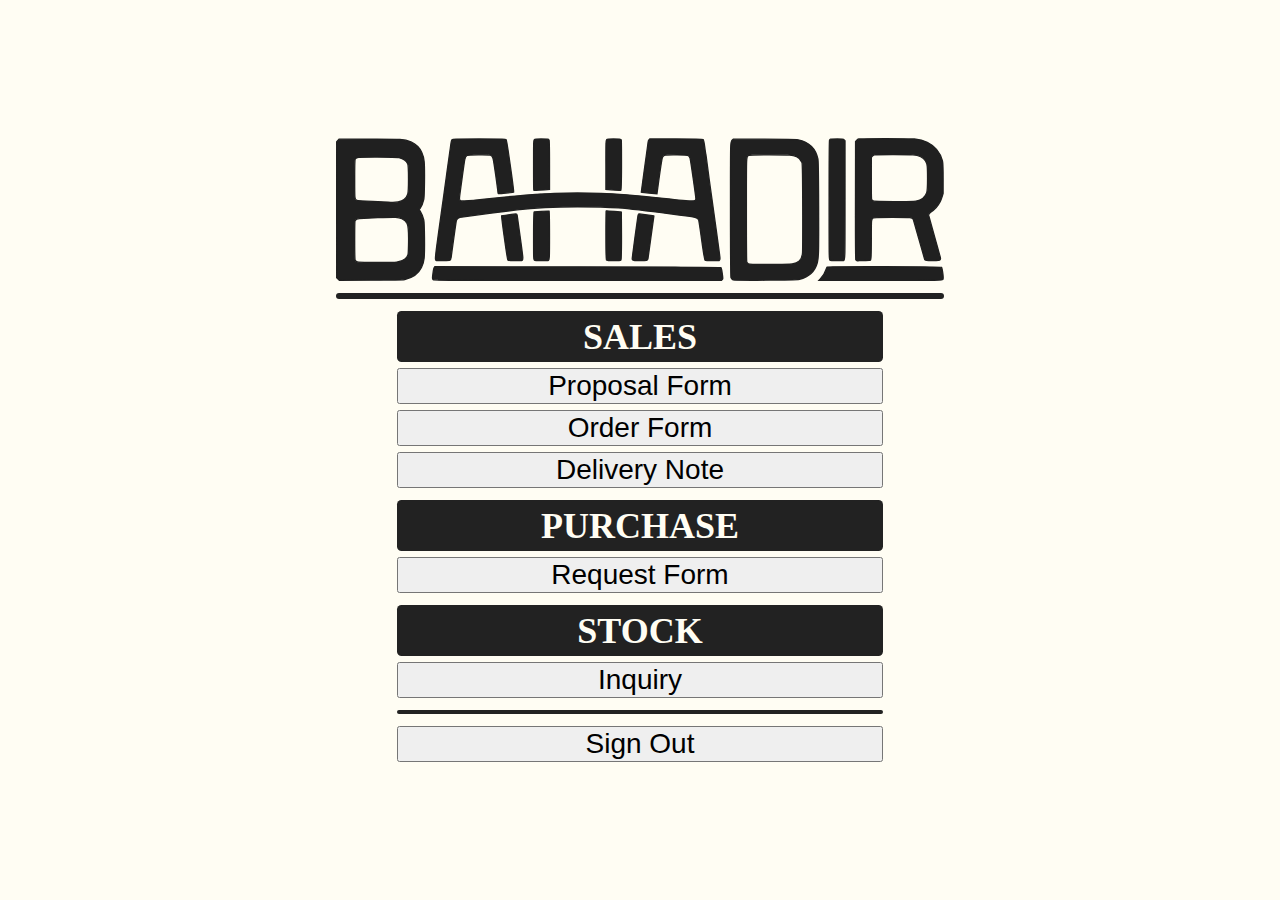
<file: 0_homepage-sales/index.html>
<!DOCTYPE html>
<html lang="en">
<head>
    <meta charset="UTF-8">
    <meta name="viewport" content="width=device-width, initial-scale=1.0">
    <title>Homepage</title>
    <link rel="preconnect" href="https://fonts.googleapis.com">
    <link rel="preconnect" href="https://fonts.gstatic.com" crossorigin>
    <link href="https://fonts.googleapis.com/css2?family=Work+Sans:wght@100..900&display=swap" rel="stylesheet">
    <link rel="stylesheet" href="../resources/style.css">
    <link rel="stylesheet" href="style.css">
</head>
<body>
    <img class="logo" src="../resources/logo.svg" alt="Company logo" role="img" draggable="false">
    <hr class="divider larger">
    <section class="sales">
        <h1 class="title">Sales</h1>
        <button class="btn" onclick = "window.location.href='../2_proposal-form/index.html';">Proposal Form</button>
        <button class="btn" onclick = "window.location.href='../3_order-form/index.html';">Order Form</button>
        <button class="btn">Delivery Note</button>
    </section>
    <!-- <hr class="divider"> -->
    <section class="purchase">
        <h1 class="title">Purchase</h1>
        <button class="btn">Request Form</button>
    </section>
    <!-- <hr class="divider"> -->
    <section class="stocks">
        <h1 class="title">Stock</h1>
        <button class="btn">Inquiry</button>
    </section>
    <hr class="divider">
    <section class="logout">
        <button class="btn red" onclick = "window.location.href='../index.html';">Sign Out</button>
    </section>
</body>
</html>
</file>
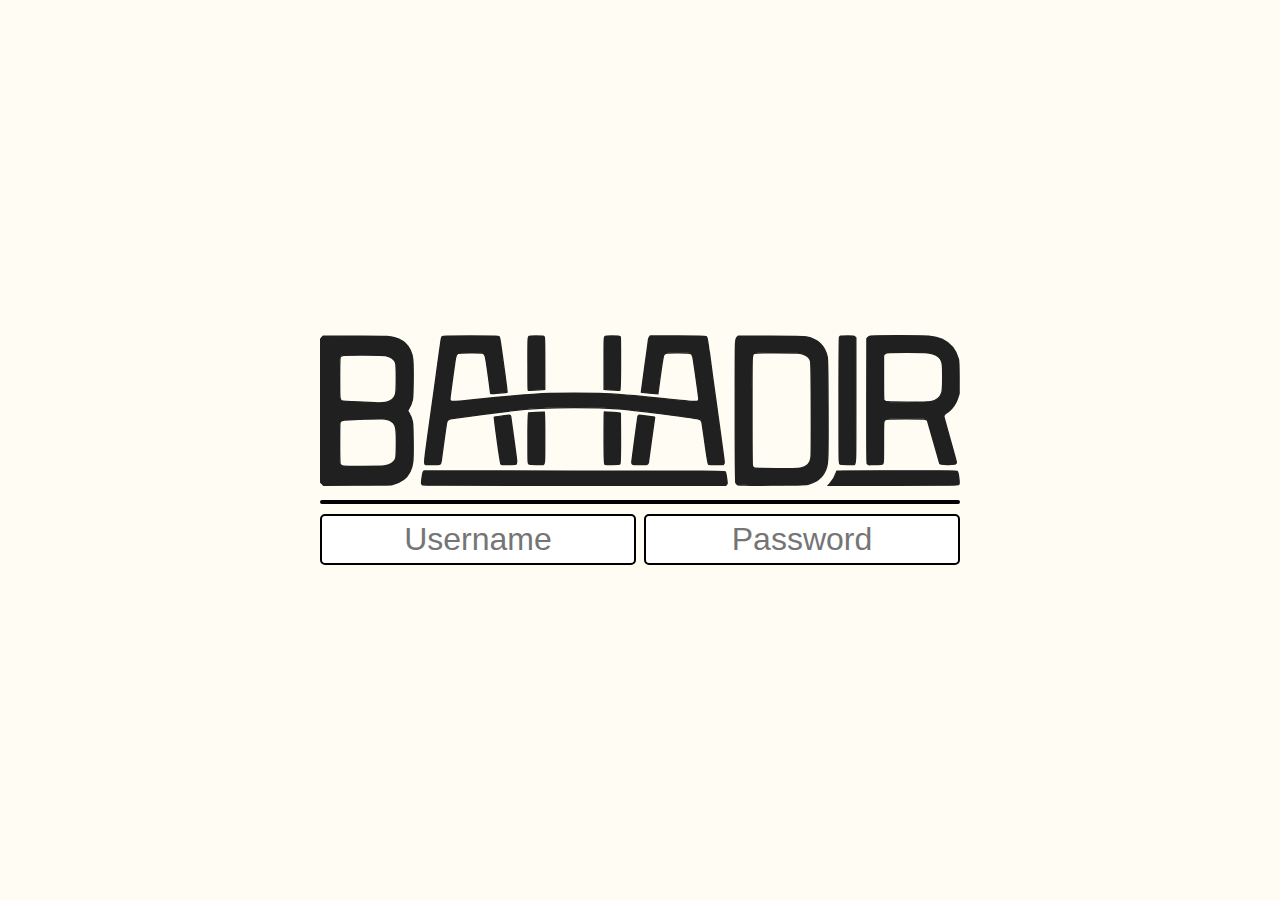
<file: 0_login-screen/index.html>
<!DOCTYPE html>
<html lang="en">
<head>
    <meta charset="UTF-8">
    <meta name="viewport" content="width=device-width, initial-scale=1.0">
    <title>Login</title>
    <link rel="stylesheet" href="style.css">
</head>
<body>
    <main>
        <img id="logo" src="../images/logo.svg" alt="Company logo">
        <hr class="divider">
        <form action="">
            <input class="input-elem" type="text" placeholder="Username">
            <input class="input-elem" type="password" placeholder="Password">
        </form>
    </main>
</body>
</html>
</file>
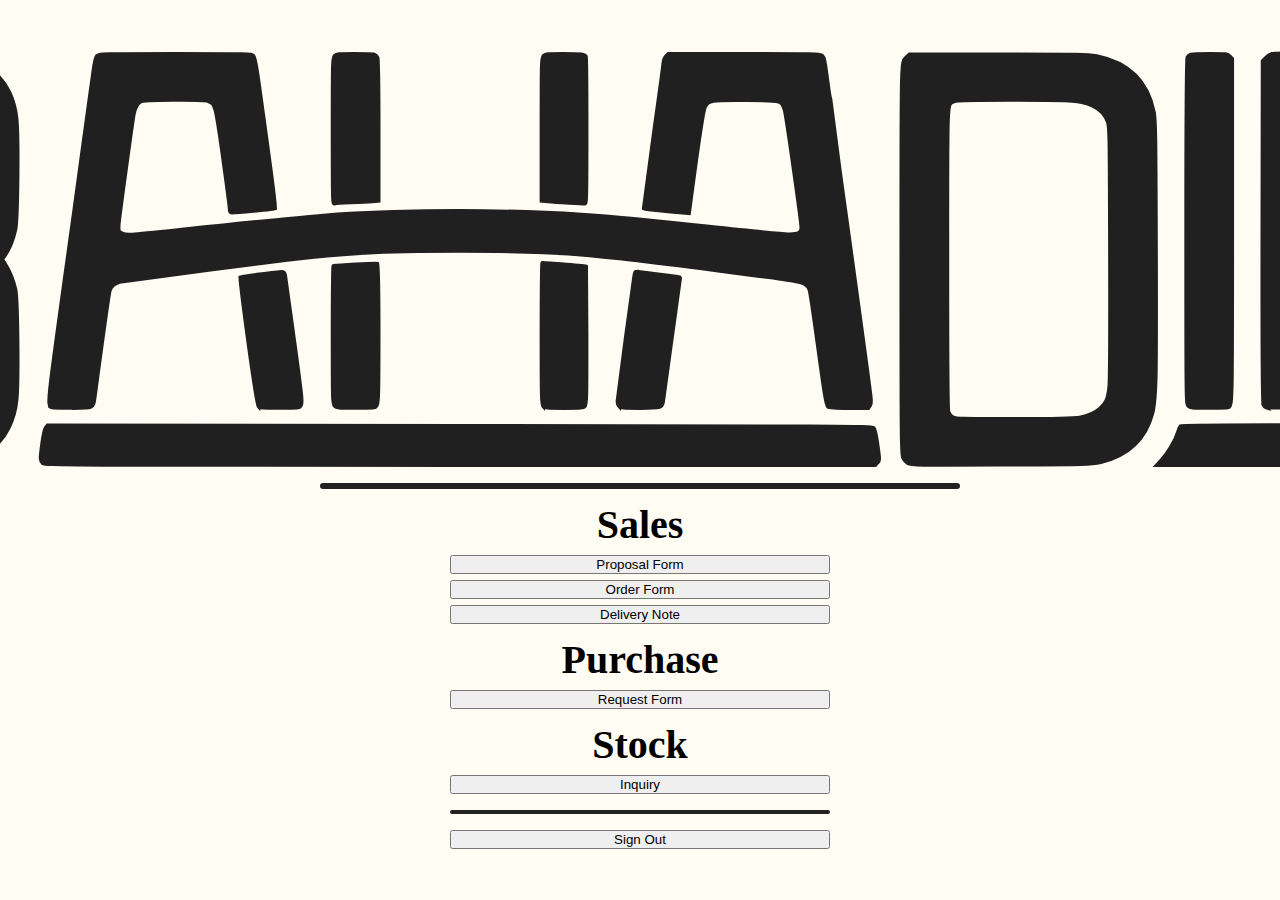
<file: 1_homepage-sales/index.html>
<!DOCTYPE html>
<html lang="en">
<head>
    <meta charset="UTF-8">
    <meta name="viewport" content="width=device-width, initial-scale=1.0">
    <title>Homepage</title>
    <link rel="preconnect" href="https://fonts.googleapis.com">
    <link rel="preconnect" href="https://fonts.gstatic.com" crossorigin>
    <link href="https://fonts.googleapis.com/css2?family=Work+Sans:wght@100..900&display=swap" rel="stylesheet">
    <link rel="stylesheet" href="../resources/style.css">
    <link rel="stylesheet" href="style.css">
</head>
<body>
    <img class="logo" src="../resources/logo.svg" alt="Company logo" role="img" draggable="false">
    <hr class="divider larger">
    <section class="sales">
        <h1 class="title">Sales</h1>
        <button onclick = "window.location.href='../2_proposal-form/index.html';" class="btn">
            <p>Proposal Form</p>
        </button>
        <button onclick = "window.location.href='../3_order-form/index.html';" class="btn">
            <p>Order Form</p>
        </button>
        <button class="btn">
            <p>Delivery Note</p>
        </button>
    </section>
    <!-- <hr class="divider"> -->
    <section class="purchase">
        <h1 class="title">Purchase</h1>
        <button class="btn">
            <p>Request Form</p>
        </button>
    </section>
    <!-- <hr class="divider"> -->
    <section class="stocks">
        <h1 class="title">Stock</h1>
        <button class="btn">
            <p>Inquiry</p>
        </button>
    </section>
    <hr class="divider">
    <section class="logout">
        <button onclick = "window.location.href='../index.html';" class="btn red">
            <p>Sign Out</p>
        </button>
    </section>
</body>
</html>
</file>
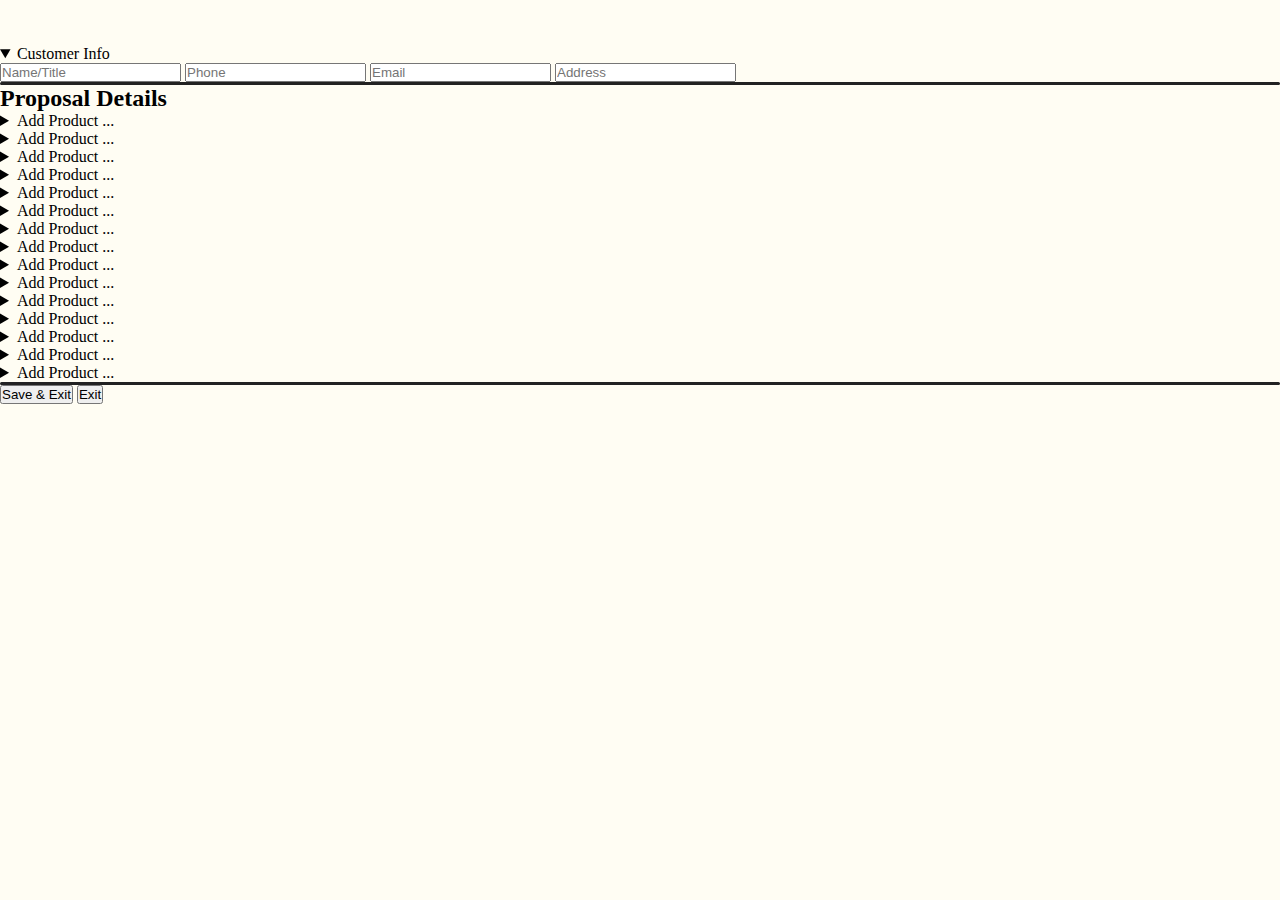
<file: 1_proposal-form/index.html>
<!DOCTYPE html>
<html lang="en">
<head>
    <meta charset="UTF-8">
    <meta name="viewport" content="width=device-width, initial-scale=1.0">
    <title>Proposal Form</title>
    <link rel="preconnect" href="https://fonts.googleapis.com">
    <link rel="preconnect" href="https://fonts.gstatic.com" crossorigin>
    <link href="https://fonts.googleapis.com/css2?family=Work+Sans:wght@100..900&display=swap" rel="stylesheet">
    <link rel="stylesheet" href="../resources/style.css">
    <link rel="stylesheet" href="style.css">
</head>
<body>
    <main class="mobile-screen">
        <header>
            <h1>Proposal Form</h1>
            <p class="date">Date<br>28/05/2024</p>
        </header>
        <section class="customer-details">
            <form action="" class="accordion">
                <details class="customer-info" name="proposal-info" open>
                    <summary>Customer Info</summary>
                    <input class="text-input" type="text" name="customer-title" id="customer-title" placeholder="Name/Title" required>
                    <input class="text-input" type="tel" name="customer-phone" id="customer-phone" placeholder="Phone" required>
                    <input class="text-input" type="email" name="customer-mail" id="customer-mail" placeholder="Email">
                    <input class="text-input" type="text" name="customer-address" id="customer-address" placeholder="Address">
                </details>
            </form>
        </section>
        <hr class="divider small">
        <section class="proposal-details">
            <h2>Proposal Details</h2>
            <form action="" class="accordion">
                <details class="product-details" name="proposal-info">
                    <summary>Add Product ...</summary>
                    <input class="text-input" type="text" name="product-code" id="product-code" placeholder="Product Code">
                    <input class="text-input" type="text" name="product-description" id="product-description" placeholder="Product Description">
                    <input class="text-input" type="number" name="product-quantity" id="product-quantity" placeholder="Quantity">
                    <input class="text-input" type="text" name="product-unit" id="product-unit" placeholder="Unit">
                    <input class="text-input" type="number" name="product-gross-price" id="product-gross-price" placeholder="Gross Price">
                    <input class="text-input" type="number" name="product-disc-rate" id="product-disc-rate" placeholder="Discount Rate">
                    <input class="text-input" type="number" name="product-reduced-price" id="product-reduced-price" placeholder="Reduced Price">
                    <input class="text-input" type="number" name="product-net-price" id="product-net-price" placeholder="Net Price">
                </details>
                <details class="product-details" name="proposal-info">
                    <summary>Add Product ...</summary>
                    <input class="text-input" type="text" name="product-code" id="product-code" placeholder="Product Code">
                    <input class="text-input" type="text" name="product-description" id="product-description" placeholder="Product Description">
                    <input class="text-input" type="number" name="product-quantity" id="product-quantity" placeholder="Quantity">
                    <input class="text-input" type="text" name="product-unit" id="product-unit" placeholder="Unit">
                    <input class="text-input" type="number" name="product-gross-price" id="product-gross-price" placeholder="Gross Price">
                    <input class="text-input" type="number" name="product-disc-rate" id="product-disc-rate" placeholder="Discount Rate">
                    <input class="text-input" type="number" name="product-reduced-price" id="product-reduced-price" placeholder="Reduced Price">
                    <input class="text-input" type="number" name="product-net-price" id="product-net-price" placeholder="Net Price">
                </details>
                <details class="product-details" name="proposal-info">
                    <summary>Add Product ...</summary>
                    <input class="text-input" type="text" name="product-code" id="product-code" placeholder="Product Code">
                    <input class="text-input" type="text" name="product-description" id="product-description" placeholder="Product Description">
                    <input class="text-input" type="number" name="product-quantity" id="product-quantity" placeholder="Quantity">
                    <input class="text-input" type="text" name="product-unit" id="product-unit" placeholder="Unit">
                    <input class="text-input" type="number" name="product-gross-price" id="product-gross-price" placeholder="Gross Price">
                    <input class="text-input" type="number" name="product-disc-rate" id="product-disc-rate" placeholder="Discount Rate">
                    <input class="text-input" type="number" name="product-reduced-price" id="product-reduced-price" placeholder="Reduced Price">
                    <input class="text-input" type="number" name="product-net-price" id="product-net-price" placeholder="Net Price">
                </details>
                <details class="product-details" name="proposal-info">
                    <summary>Add Product ...</summary>
                    <input class="text-input" type="text" name="product-code" id="product-code" placeholder="Product Code">
                    <input class="text-input" type="text" name="product-description" id="product-description" placeholder="Product Description">
                    <input class="text-input" type="number" name="product-quantity" id="product-quantity" placeholder="Quantity">
                    <input class="text-input" type="text" name="product-unit" id="product-unit" placeholder="Unit">
                    <input class="text-input" type="number" name="product-gross-price" id="product-gross-price" placeholder="Gross Price">
                    <input class="text-input" type="number" name="product-disc-rate" id="product-disc-rate" placeholder="Discount Rate">
                    <input class="text-input" type="number" name="product-reduced-price" id="product-reduced-price" placeholder="Reduced Price">
                    <input class="text-input" type="number" name="product-net-price" id="product-net-price" placeholder="Net Price">
                </details>
                <details class="product-details" name="proposal-info">
                    <summary>Add Product ...</summary>
                    <input class="text-input" type="text" name="product-code" id="product-code" placeholder="Product Code">
                    <input class="text-input" type="text" name="product-description" id="product-description" placeholder="Product Description">
                    <input class="text-input" type="number" name="product-quantity" id="product-quantity" placeholder="Quantity">
                    <input class="text-input" type="text" name="product-unit" id="product-unit" placeholder="Unit">
                    <input class="text-input" type="number" name="product-gross-price" id="product-gross-price" placeholder="Gross Price">
                    <input class="text-input" type="number" name="product-disc-rate" id="product-disc-rate" placeholder="Discount Rate">
                    <input class="text-input" type="number" name="product-reduced-price" id="product-reduced-price" placeholder="Reduced Price">
                    <input class="text-input" type="number" name="product-net-price" id="product-net-price" placeholder="Net Price">
                </details>
                <details class="product-details" name="proposal-info">
                    <summary>Add Product ...</summary>
                    <input class="text-input" type="text" name="product-code" id="product-code" placeholder="Product Code">
                    <input class="text-input" type="text" name="product-description" id="product-description" placeholder="Product Description">
                    <input class="text-input" type="number" name="product-quantity" id="product-quantity" placeholder="Quantity">
                    <input class="text-input" type="text" name="product-unit" id="product-unit" placeholder="Unit">
                    <input class="text-input" type="number" name="product-gross-price" id="product-gross-price" placeholder="Gross Price">
                    <input class="text-input" type="number" name="product-disc-rate" id="product-disc-rate" placeholder="Discount Rate">
                    <input class="text-input" type="number" name="product-reduced-price" id="product-reduced-price" placeholder="Reduced Price">
                    <input class="text-input" type="number" name="product-net-price" id="product-net-price" placeholder="Net Price">
                </details>
                <details class="product-details" name="proposal-info">
                    <summary>Add Product ...</summary>
                    <input class="text-input" type="text" name="product-code" id="product-code" placeholder="Product Code">
                    <input class="text-input" type="text" name="product-description" id="product-description" placeholder="Product Description">
                    <input class="text-input" type="number" name="product-quantity" id="product-quantity" placeholder="Quantity">
                    <input class="text-input" type="text" name="product-unit" id="product-unit" placeholder="Unit">
                    <input class="text-input" type="number" name="product-gross-price" id="product-gross-price" placeholder="Gross Price">
                    <input class="text-input" type="number" name="product-disc-rate" id="product-disc-rate" placeholder="Discount Rate">
                    <input class="text-input" type="number" name="product-reduced-price" id="product-reduced-price" placeholder="Reduced Price">
                    <input class="text-input" type="number" name="product-net-price" id="product-net-price" placeholder="Net Price">
                </details>
                <details class="product-details" name="proposal-info">
                    <summary>Add Product ...</summary>
                    <input class="text-input" type="text" name="product-code" id="product-code" placeholder="Product Code">
                    <input class="text-input" type="text" name="product-description" id="product-description" placeholder="Product Description">
                    <input class="text-input" type="number" name="product-quantity" id="product-quantity" placeholder="Quantity">
                    <input class="text-input" type="text" name="product-unit" id="product-unit" placeholder="Unit">
                    <input class="text-input" type="number" name="product-gross-price" id="product-gross-price" placeholder="Gross Price">
                    <input class="text-input" type="number" name="product-disc-rate" id="product-disc-rate" placeholder="Discount Rate">
                    <input class="text-input" type="number" name="product-reduced-price" id="product-reduced-price" placeholder="Reduced Price">
                    <input class="text-input" type="number" name="product-net-price" id="product-net-price" placeholder="Net Price">
                </details>
                <details class="product-details" name="proposal-info">
                    <summary>Add Product ...</summary>
                    <input class="text-input" type="text" name="product-code" id="product-code" placeholder="Product Code">
                    <input class="text-input" type="text" name="product-description" id="product-description" placeholder="Product Description">
                    <input class="text-input" type="number" name="product-quantity" id="product-quantity" placeholder="Quantity">
                    <input class="text-input" type="text" name="product-unit" id="product-unit" placeholder="Unit">
                    <input class="text-input" type="number" name="product-gross-price" id="product-gross-price" placeholder="Gross Price">
                    <input class="text-input" type="number" name="product-disc-rate" id="product-disc-rate" placeholder="Discount Rate">
                    <input class="text-input" type="number" name="product-reduced-price" id="product-reduced-price" placeholder="Reduced Price">
                    <input class="text-input" type="number" name="product-net-price" id="product-net-price" placeholder="Net Price">
                </details>
                <details class="product-details" name="proposal-info">
                    <summary>Add Product ...</summary>
                    <input class="text-input" type="text" name="product-code" id="product-code" placeholder="Product Code">
                    <input class="text-input" type="text" name="product-description" id="product-description" placeholder="Product Description">
                    <input class="text-input" type="number" name="product-quantity" id="product-quantity" placeholder="Quantity">
                    <input class="text-input" type="text" name="product-unit" id="product-unit" placeholder="Unit">
                    <input class="text-input" type="number" name="product-gross-price" id="product-gross-price" placeholder="Gross Price">
                    <input class="text-input" type="number" name="product-disc-rate" id="product-disc-rate" placeholder="Discount Rate">
                    <input class="text-input" type="number" name="product-reduced-price" id="product-reduced-price" placeholder="Reduced Price">
                    <input class="text-input" type="number" name="product-net-price" id="product-net-price" placeholder="Net Price">
                </details>
                <details class="product-details" name="proposal-info">
                    <summary>Add Product ...</summary>
                    <input class="text-input" type="text" name="product-code" id="product-code" placeholder="Product Code">
                    <input class="text-input" type="text" name="product-description" id="product-description" placeholder="Product Description">
                    <input class="text-input" type="number" name="product-quantity" id="product-quantity" placeholder="Quantity">
                    <input class="text-input" type="text" name="product-unit" id="product-unit" placeholder="Unit">
                    <input class="text-input" type="number" name="product-gross-price" id="product-gross-price" placeholder="Gross Price">
                    <input class="text-input" type="number" name="product-disc-rate" id="product-disc-rate" placeholder="Discount Rate">
                    <input class="text-input" type="number" name="product-reduced-price" id="product-reduced-price" placeholder="Reduced Price">
                    <input class="text-input" type="number" name="product-net-price" id="product-net-price" placeholder="Net Price">
                </details>
                <details class="product-details" name="proposal-info">
                    <summary>Add Product ...</summary>
                    <input class="text-input" type="text" name="product-code" id="product-code" placeholder="Product Code">
                    <input class="text-input" type="text" name="product-description" id="product-description" placeholder="Product Description">
                    <input class="text-input" type="number" name="product-quantity" id="product-quantity" placeholder="Quantity">
                    <input class="text-input" type="text" name="product-unit" id="product-unit" placeholder="Unit">
                    <input class="text-input" type="number" name="product-gross-price" id="product-gross-price" placeholder="Gross Price">
                    <input class="text-input" type="number" name="product-disc-rate" id="product-disc-rate" placeholder="Discount Rate">
                    <input class="text-input" type="number" name="product-reduced-price" id="product-reduced-price" placeholder="Reduced Price">
                    <input class="text-input" type="number" name="product-net-price" id="product-net-price" placeholder="Net Price">
                </details>
                <details class="product-details" name="proposal-info">
                    <summary>Add Product ...</summary>
                    <input class="text-input" type="text" name="product-code" id="product-code" placeholder="Product Code">
                    <input class="text-input" type="text" name="product-description" id="product-description" placeholder="Product Description">
                    <input class="text-input" type="number" name="product-quantity" id="product-quantity" placeholder="Quantity">
                    <input class="text-input" type="text" name="product-unit" id="product-unit" placeholder="Unit">
                    <input class="text-input" type="number" name="product-gross-price" id="product-gross-price" placeholder="Gross Price">
                    <input class="text-input" type="number" name="product-disc-rate" id="product-disc-rate" placeholder="Discount Rate">
                    <input class="text-input" type="number" name="product-reduced-price" id="product-reduced-price" placeholder="Reduced Price">
                    <input class="text-input" type="number" name="product-net-price" id="product-net-price" placeholder="Net Price">
                </details>
                <details class="product-details" name="proposal-info">
                    <summary>Add Product ...</summary>
                    <input class="text-input" type="text" name="product-code" id="product-code" placeholder="Product Code">
                    <input class="text-input" type="text" name="product-description" id="product-description" placeholder="Product Description">
                    <input class="text-input" type="number" name="product-quantity" id="product-quantity" placeholder="Quantity">
                    <input class="text-input" type="text" name="product-unit" id="product-unit" placeholder="Unit">
                    <input class="text-input" type="number" name="product-gross-price" id="product-gross-price" placeholder="Gross Price">
                    <input class="text-input" type="number" name="product-disc-rate" id="product-disc-rate" placeholder="Discount Rate">
                    <input class="text-input" type="number" name="product-reduced-price" id="product-reduced-price" placeholder="Reduced Price">
                    <input class="text-input" type="number" name="product-net-price" id="product-net-price" placeholder="Net Price">
                </details>
                <details class="product-details" name="proposal-info">
                    <summary>Add Product ...</summary>
                    <input class="text-input" type="text" name="product-code" id="product-code" placeholder="Product Code">
                    <input class="text-input" type="text" name="product-description" id="product-description" placeholder="Product Description">
                    <input class="text-input" type="number" name="product-quantity" id="product-quantity" placeholder="Quantity">
                    <input class="text-input" type="text" name="product-unit" id="product-unit" placeholder="Unit">
                    <input class="text-input" type="number" name="product-gross-price" id="product-gross-price" placeholder="Gross Price">
                    <input class="text-input" type="number" name="product-disc-rate" id="product-disc-rate" placeholder="Discount Rate">
                    <input class="text-input" type="number" name="product-reduced-price" id="product-reduced-price" placeholder="Reduced Price">
                    <input class="text-input" type="number" name="product-net-price" id="product-net-price" placeholder="Net Price">
                </details>
            </form>
        </section>
        <hr class="divider small">
        <section class="action-buttons">
            <button class="btn green">Save & Exit</button>
            <button class="btn red" onclick = "window.location.href='../0_homepage-sales/index.html';">Exit</button>
        </section>
    </main>
</body>
</html>
</file>
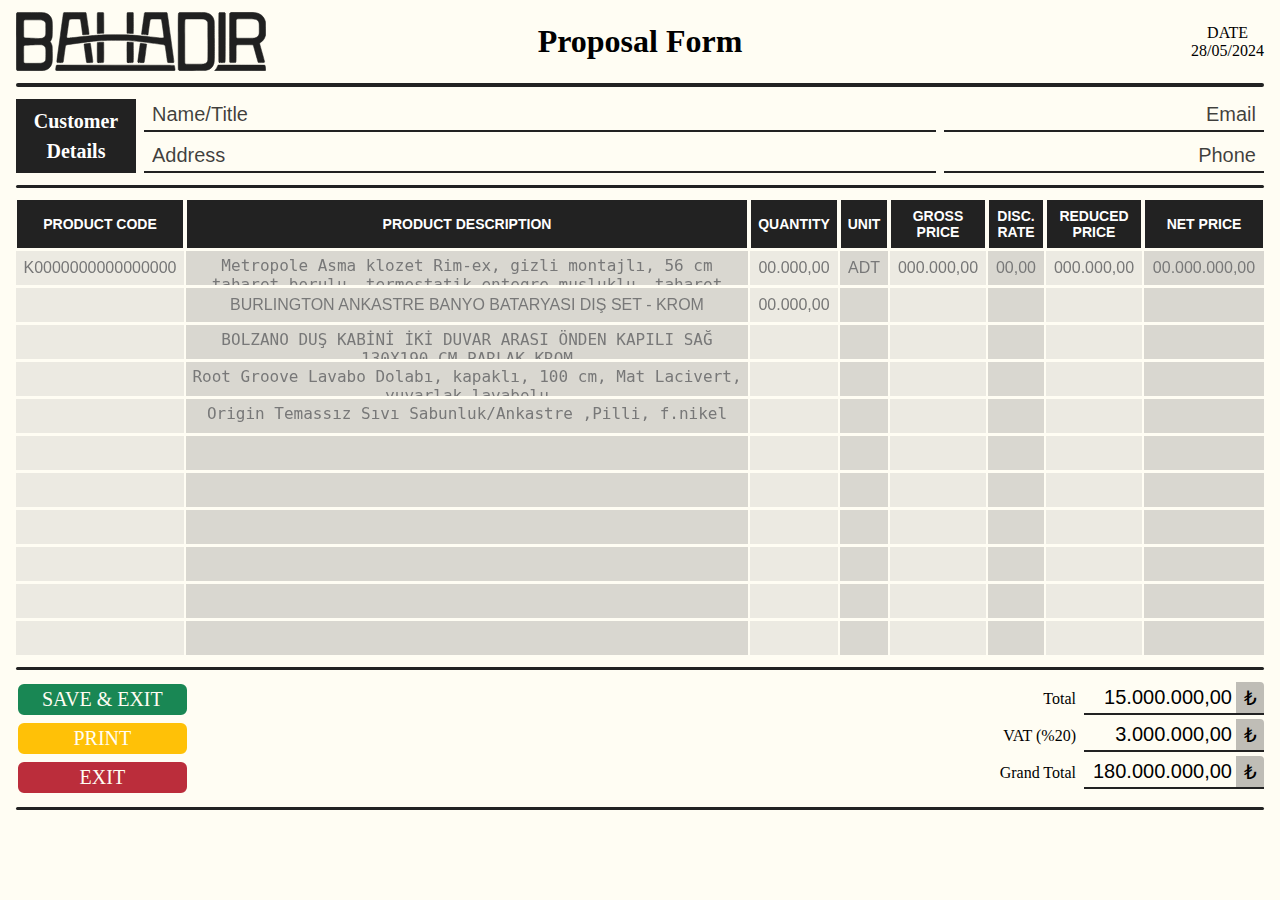
<file: 2_proposal-form/index.html>
<!DOCTYPE html>
<html lang="en">
<head>
    <meta charset="UTF-8">
    <meta name="viewport" content="width=device-width, initial-scale=1.0">
    <title>Proposal Form</title>
    <link rel="preconnect" href="https://fonts.googleapis.com">
    <link rel="preconnect" href="https://fonts.gstatic.com" crossorigin>
    <link href="https://fonts.googleapis.com/css2?family=Work+Sans:wght@100..900&display=swap" rel="stylesheet">
    <link rel="stylesheet" href="../resources/style.css">
    <link rel="stylesheet" href="style.css">
</head>
<body>
    <header>
        <img class="logo" src="../resources/logo.svg" alt="Company logo" role="img" draggable="false">
        <h1>Proposal Form</h1>
        <p class="date">Date<br>28/05/2024</p>
    </header>
    <hr class="divider">
    <form class="customer-info" action="">
        <h2 class="section-title">Customer Details</h2>
        <input id="customer-title" class="input-type-one" type="text" placeholder="Name/Title" name="customer-title">
        <input id="customer-phone" class="input-type-one" type="tel" placeholder="Phone" name="customer-phone">
        <input id="customer-email" class="input-type-one" type="email" placeholder="Email" name="customer-email">
        <input id="customer-address" class="input-type-one" type="text" placeholder="Address" name="customer-address">

        <!-- <input id="customer-title" class="input-type-one" type="text" placeholder="Bahadir Insaat Taahhut Ticaret Limited Sirketi" name="customer-title">
        <input id="customer-phone" class="input-type-one" type="tel" placeholder="+90 533 608 28 67" name="customer-phone">
        <input id="customer-email" class="input-type-one" type="email" placeholder="bahadir_tr_sert@hotmail.com" name="customer-email">
        <input id="customer-address" class="input-type-one" type="text" placeholder="babatasi mahallesi adnan menderes bulvari no 105 fethiye mugla turkiye" name="customer-address"> -->
    </form>
    <hr class="divider small">
    <form class="product-details-table" action="">
        <button class="button-table">Product Code</button>
        <button class="button-table">Product Description</button>
        <button class="button-table">Quantity</button>
        <button class="button-table">Unit</button>
        <button class="button-table">Gross Price</button>
        <button class="button-table">Disc. Rate</button>
        <button class="button-table">Reduced Price</button>
        <button class="button-table">Net Price</button>

        <input class="input-table product-code" type="text" placeholder="K0000000000000000">
        <textarea class="input-table product-description" type="text" placeholder="Metropole Asma klozet Rim-ex, gizli montajlı, 56 cm taharet borulu, termostatik entegre musluklu, taharet borusu girişi sıva altı uygulamalı, Fresh, beyaz"></textarea>
        <input class="input-table quantity" type="text" placeholder="00.000,00">
        <input class="input-table unit" type="text" placeholder="ADT">
        <input class="input-table gross-price" type="text" placeholder="000.000,00">
        <input class="input-table disc-price" type="text" placeholder="00,00">
        <input class="input-table reduced-price" type="text" placeholder="000.000,00">
        <input class="input-table net-price" type="text" placeholder="00.000.000,00">
        
        <input class="input-table product-code" type="text"><input class="input-table product-description" type="text"  placeholder="BURLINGTON ANKASTRE BANYO BATARYASI DIŞ SET - KROM"><input class="input-table quantity" type="text" placeholder="00.000,00"><input class="input-table unit" type="text"><input class="input-table gross-price" type="text"><input class="input-table disc-price" type="text"><input class="input-table reduced-price" type="text"><input class="input-table net-price" type="text">
        <input class="input-table product-code" type="text"><textarea class="input-table product-description" type="text"  placeholder="BOLZANO DUŞ KABİNİ İKİ DUVAR ARASI ÖNDEN KAPILI SAĞ 130X190 CM PARLAK KROM"></textarea><input class="input-table quantity" type="text"><input class="input-table unit" type="text"><input class="input-table gross-price" type="text"><input class="input-table disc-price" type="text"><input class="input-table reduced-price" type="text"><input class="input-table net-price" type="text">
        <input class="input-table product-code" type="text"><textarea class="input-table product-description" type="text"  placeholder="Root Groove Lavabo Dolabı, kapaklı, 100 cm, Mat Lacivert, yuvarlak lavabolu"></textarea><input class="input-table quantity" type="text"><input class="input-table unit" type="text"><input class="input-table gross-price" type="text"><input class="input-table disc-price" type="text"><input class="input-table reduced-price" type="text"><input class="input-table net-price" type="text">
        <input class="input-table product-code" type="text"><textarea class="input-table product-description" type="text"  placeholder="Origin Temassız Sıvı Sabunluk/Ankastre ,Pilli, f.nikel"></textarea><input class="input-table quantity" type="text"><input class="input-table unit" type="text"><input class="input-table gross-price" type="text"><input class="input-table disc-price" type="text"><input class="input-table reduced-price" type="text"><input class="input-table net-price" type="text">
        <input class="input-table product-code" type="text"><textarea class="input-table product-description" type="text"></textarea><input class="input-table quantity" type="text"><input class="input-table unit" type="text"><input class="input-table gross-price" type="text"><input class="input-table disc-price" type="text"><input class="input-table reduced-price" type="text"><input class="input-table net-price" type="text">
        <input class="input-table product-code" type="text"><textarea class="input-table product-description" type="text"></textarea><input class="input-table quantity" type="text"><input class="input-table unit" type="text"><input class="input-table gross-price" type="text"><input class="input-table disc-price" type="text"><input class="input-table reduced-price" type="text"><input class="input-table net-price" type="text">
        <input class="input-table product-code" type="text"><textarea class="input-table product-description" type="text"></textarea><input class="input-table quantity" type="text"><input class="input-table unit" type="text"><input class="input-table gross-price" type="text"><input class="input-table disc-price" type="text"><input class="input-table reduced-price" type="text"><input class="input-table net-price" type="text">
        <input class="input-table product-code" type="text"><textarea class="input-table product-description" type="text"></textarea><input class="input-table quantity" type="text"><input class="input-table unit" type="text"><input class="input-table gross-price" type="text"><input class="input-table disc-price" type="text"><input class="input-table reduced-price" type="text"><input class="input-table net-price" type="text">
        <input class="input-table product-code" type="text"><textarea class="input-table product-description" type="text"></textarea><input class="input-table quantity" type="text"><input class="input-table unit" type="text"><input class="input-table gross-price" type="text"><input class="input-table disc-price" type="text"><input class="input-table reduced-price" type="text"><input class="input-table net-price" type="text">
        <input class="input-table product-code" type="text"><textarea class="input-table product-description" type="text"></textarea><input class="input-table quantity" type="text"><input class="input-table unit" type="text"><input class="input-table gross-price" type="text"><input class="input-table disc-price" type="text"><input class="input-table reduced-price" type="text"><input class="input-table net-price" type="text">
    </form>
    <hr class="divider small">
    <div class="summary">
        <div class="btn-group">
            <button class="btn-type-one green">Save & Exit</button>
            <button class="btn-type-one yellow">Print</button>
            <!-- <button class="btn-type-one exit">Exit</button> -->
            <a href="../1_homepage-sales/index.html" class="btn-type-one red">Exit</a>
        </div>
        <div class="total-prices">
            <div class="total">
                <label for="total">Total</label>
                <input class="input-type-one" type="text" name="total" id="total" value="15.000.000,00" readonly>
                <input class="input-type-one currency-symbol" type="text" value="₺" readonly>
            </div>
            <div class="vat">
                <label for="vat">VAT (%20)</label>
                <input class="input-type-one" type="text" name="vat" id="vat" value="3.000.000,00" readonly>
                <input class="input-type-one currency-symbol" type="text" value="₺" readonly>
            </div>
            <div class="grand-total">
                <label for="grand-total">Grand Total</label>
                <input class="input-type-one" type="text" name="grand-total" id="grand-total" value="180.000.000,00" readonly>
                <input class="input-type-one currency-symbol" type="text" value="₺" readonly>
            </div>
        </div>
    </div>
    <hr class="divider small">
</body>
</html>
</file>
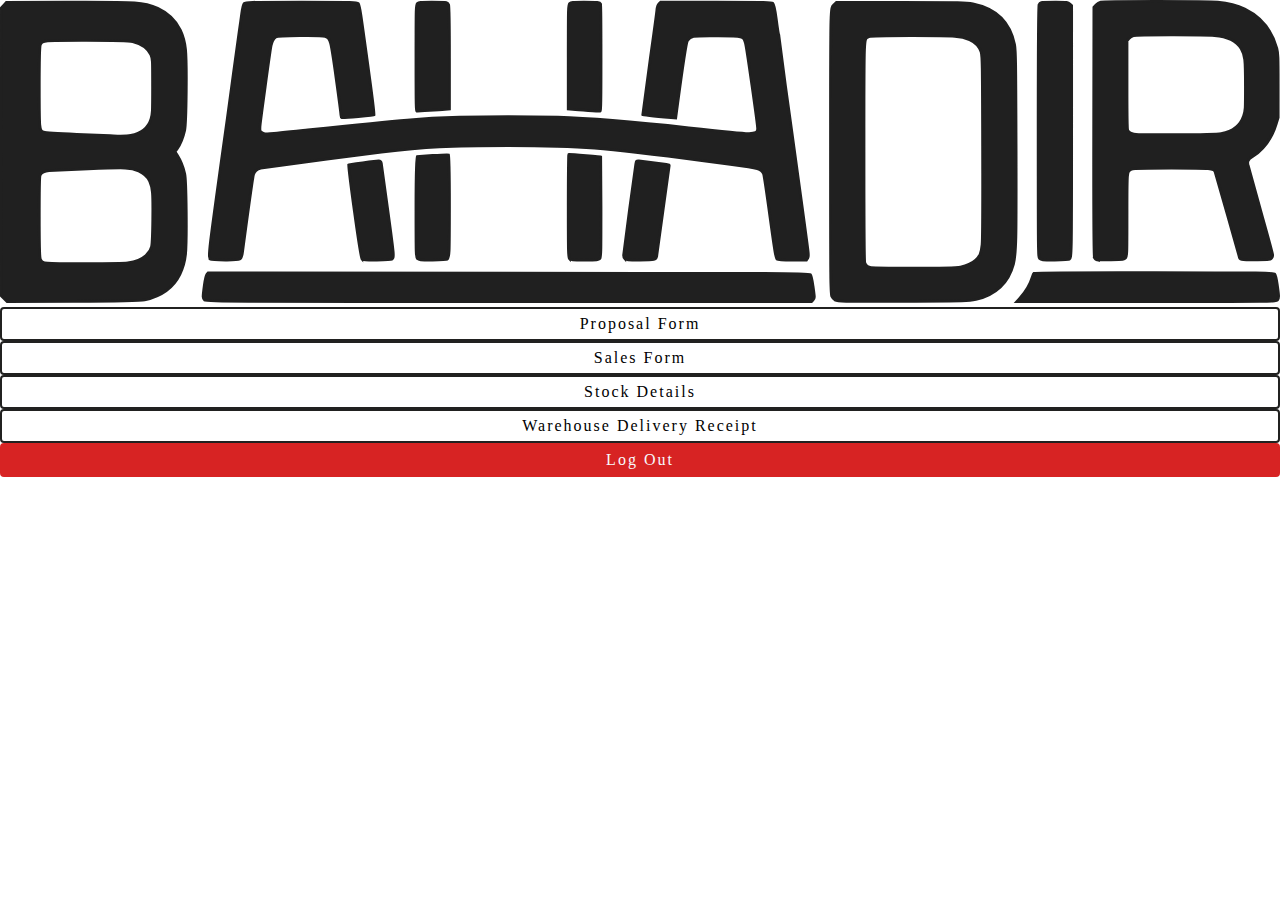
<file: main-menu/index.html>
<!DOCTYPE html>
<html lang="en">
<head>
    <meta charset="UTF-8">
    <meta name="viewport" content="width=device-width, initial-scale=1.0">
    <title>Main Menu</title>
    <link rel="stylesheet" href="../resources/styles/elements.css">
    <link rel="stylesheet" href="style.css">
    <link rel="preconnect" href="https://fonts.googleapis.com">
    <link rel="preconnect" href="https://fonts.gstatic.com" crossorigin>
    <link href="https://fonts.googleapis.com/css2?family=IBM+Plex+Sans:ital,wght@0,100..700;1,100..700&family=Lato:wght@300;400;700&family=Montserrat:ital,wght@0,100..900;1,100..900&display=swap" rel="stylesheet">
</head>
<body>
    <div class="wrapper">
        <img src="../resources/images/company-logo.svg" alt="Company logo" class="logo" draggable="false">
        <div class="sales-menu">
            <button class="btn">Proposal Form</button>
            <button class="btn">Sales Form</button>
            <button class="btn">Stock Details</button>
            <button class="btn">Warehouse Delivery Receipt</button>
            <button class="btn btn-red" onclick="window.location.href='../index.html'">Log Out</button>
        </div>
    </div>
</body>
</html>
</file>
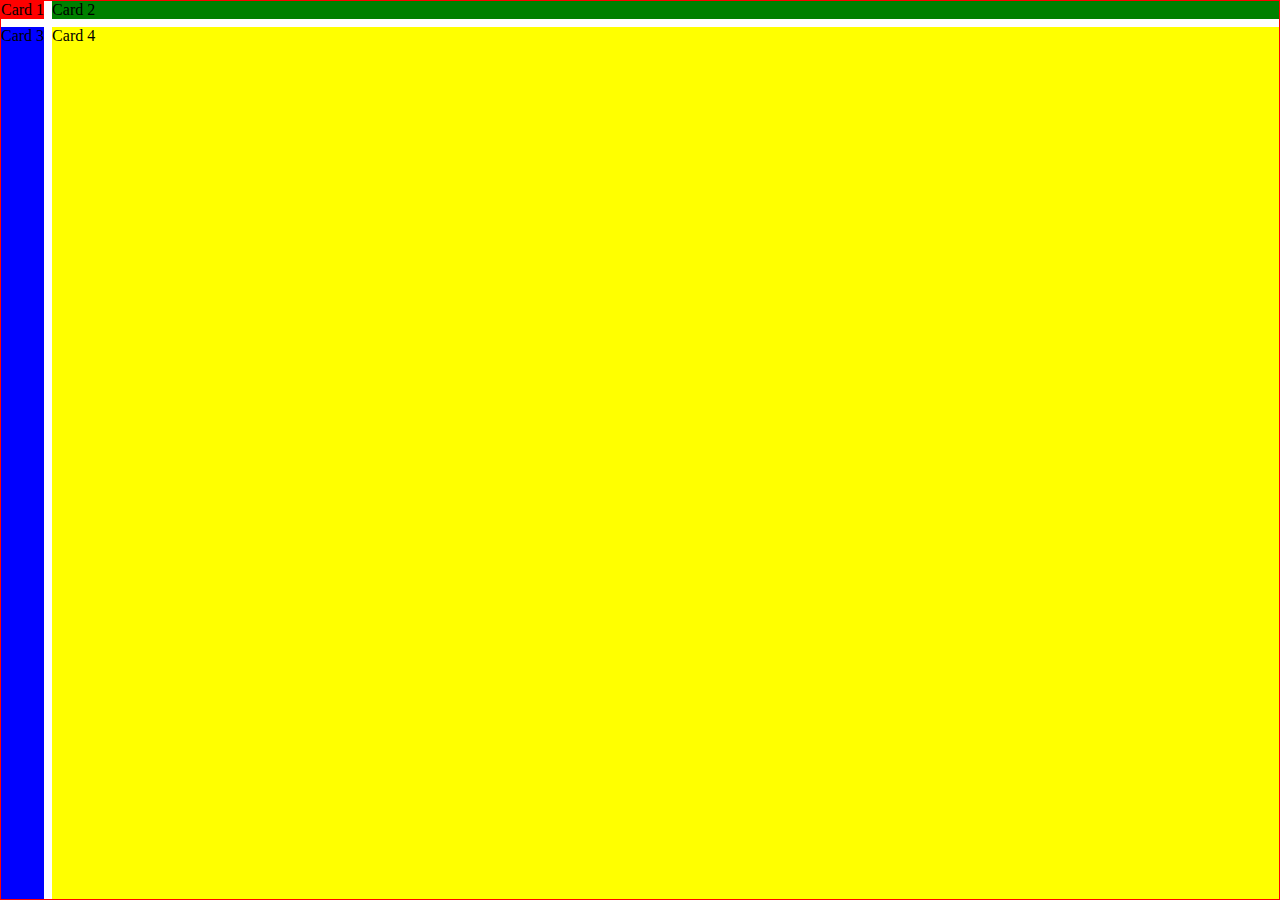
<file: guinea.html>
<!DOCTYPE html>
<html lang="en">
<head>
    <meta charset="UTF-8">
    <meta name="viewport" content="width=device-width, initial-scale=1.0">
    <link rel="preconnect" href="https://fonts.googleapis.com">
    <link rel="preconnect" href="https://fonts.gstatic.com" crossorigin>
    <link href="https://fonts.googleapis.com/css2?family=IBM+Plex+Sans:ital,wght@0,100..700;1,100..700&family=Lato:wght@300;400;700&family=Montserrat:ital,wght@0,100..900;1,100..900&display=swap" rel="stylesheet">
    <link rel="stylesheet" href="guinea.css">
    <title>Guinea Pig</title>
</head>
<body>
    <main>
        <div class="card-1">Card 1</div>
        <div class="card-2">Card 2</div>
        <div class="card-3">Card 3</div>
        <div class="card-4">Card 4</div>
    </main>
</body>
</html>
</file>
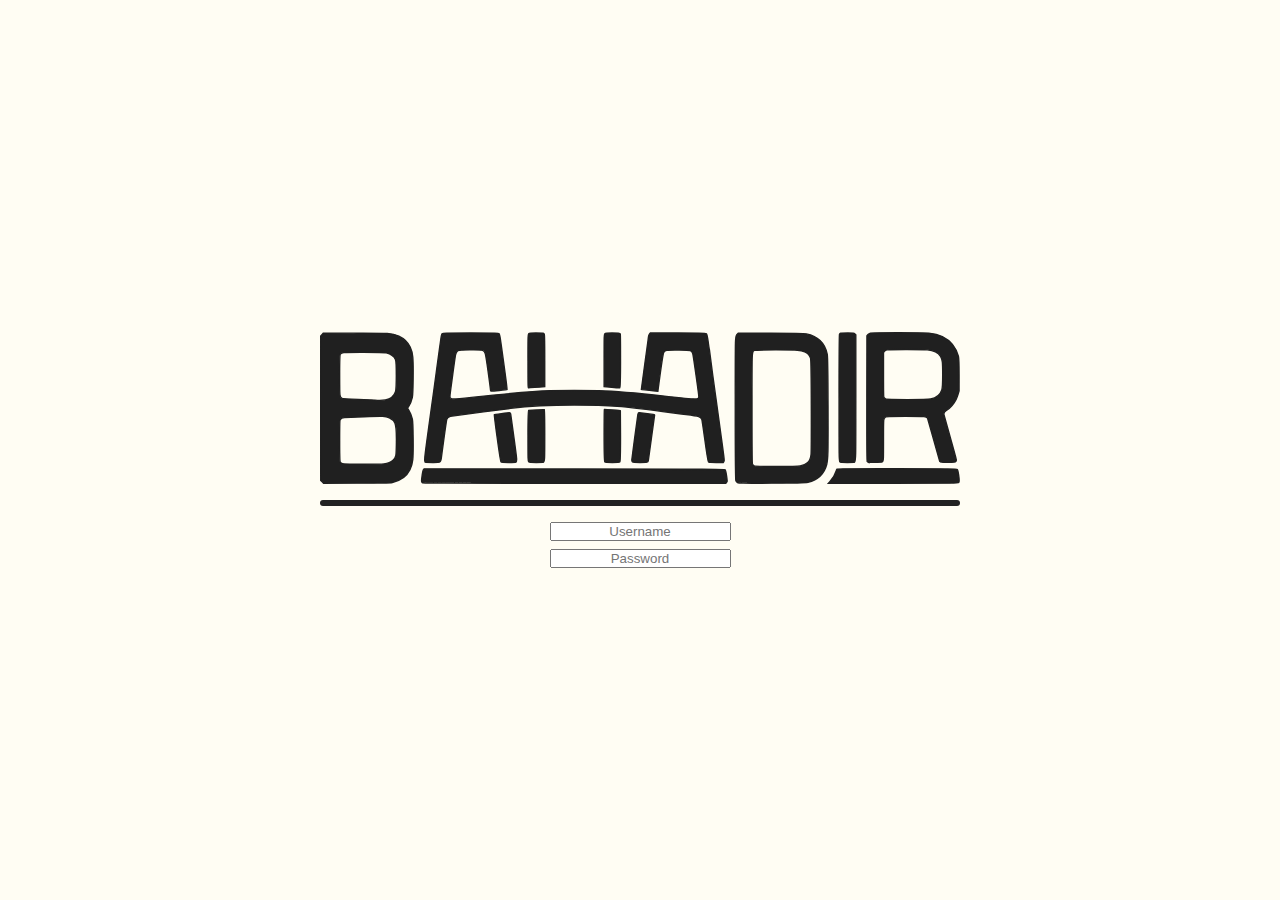
<file: login-screen.html>
<!DOCTYPE html>
<html lang="en">
<head>
    <meta charset="UTF-8">
    <meta name="viewport" content="width=device-width, initial-scale=1.0">
    <title>Login</title>
    <link rel="stylesheet" href="resources/style.css">
    <link rel="stylesheet" href="login-screen.css">
</head>
<body>
    <img class="logo" src="resources/logo.svg" alt="Company logo" role="img">
    <hr class="divider larger">
    <form action="">
        <input class="type-one" type="text" placeholder="Username" required>
        <input class="type-one" type="password" placeholder="Password" required>
    </form>
</body>
</html>
</file>
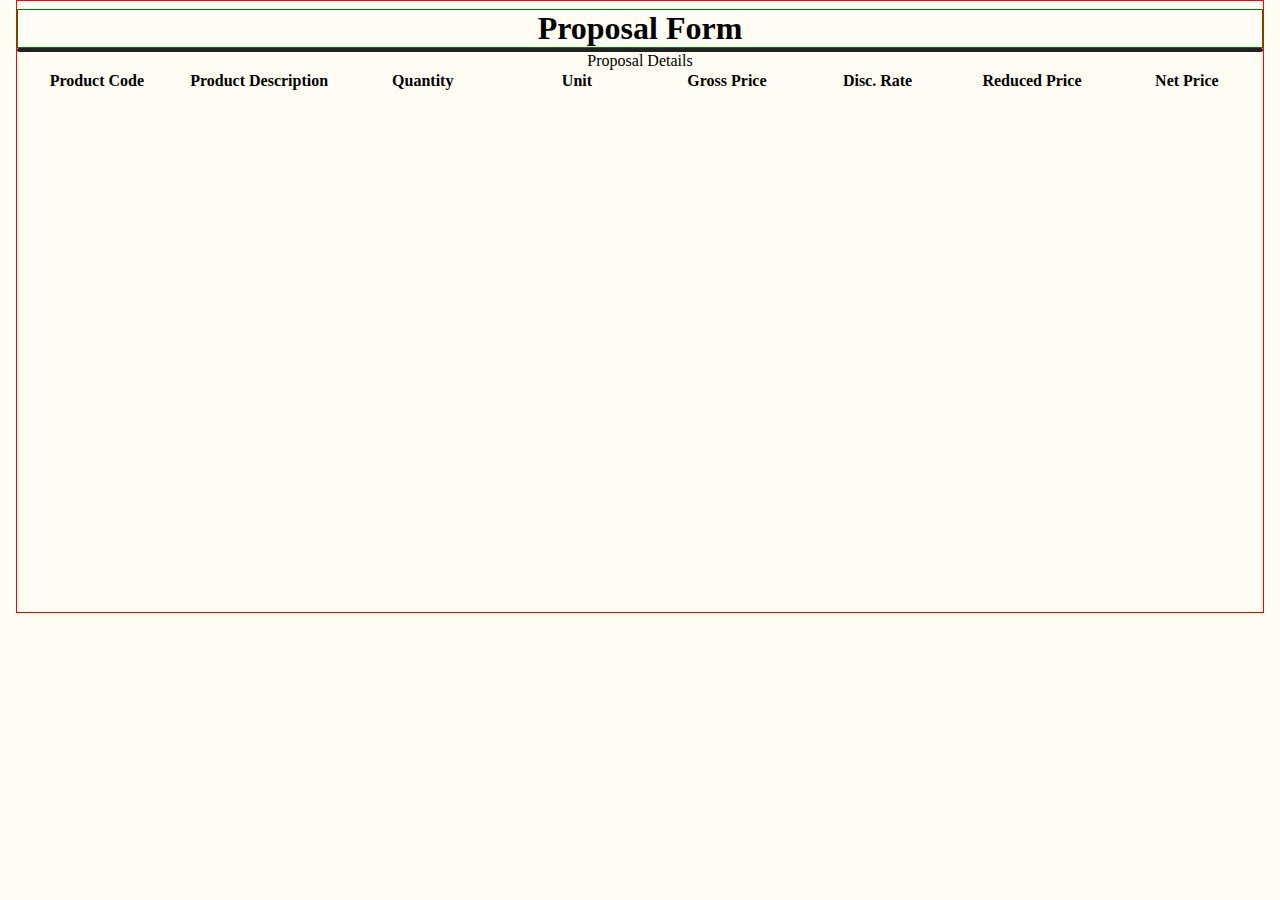
<file: 2_proposal-form/beta-index.html>
<!DOCTYPE html>
<html lang="en">
<head>
    <meta charset="UTF-8">
    <meta name="viewport" content="width=device-width, initial-scale=1.0">
    <title>Proposal Form</title>
    <link rel="preconnect" href="https://fonts.googleapis.com">
    <link rel="preconnect" href="https://fonts.gstatic.com" crossorigin>
    <link href="https://fonts.googleapis.com/css2?family=Work+Sans:wght@100..900&display=swap" rel="stylesheet">
    <link rel="stylesheet" href="../resources/style.css">
    <link rel="stylesheet" href="beta-style.css">
</head>
<body>
    <header>
        <h1>Proposal Form</h1>
    </header>
    <hr class="divider">
    <table class="table-data">
        <caption>Proposal Details</caption>
        <tr>
            <th>Product Code</th>
            <th>Product Description</th>
            <th>Quantity</th>
            <th>Unit</th>
            <th>Gross Price</th>
            <th>Disc. Rate</th>
            <th>Reduced Price</th>
            <th>Net Price</th>
        </tr>
        <tr>
            <td data-cell="Product Code"><input class="input-table" type="text"></td>
            <td data-cell="Product Description"><input class="input-table" type="text"></td>
            <td data-cell="Quantity"><input class="input-table" type="text"></td>
            <td data-cell="Unit"><input class="input-table" type="text"></td>
            <td data-cell="Gross Price"><input class="input-table" type="text"></td>
            <td data-cell="Disc. Rate"><input class="input-table" type="text"></td>
            <td data-cell="Reduced Price"><input class="input-table" type="text"></td>
            <td data-cell="Net Price"><input class="input-table" type="text"></td>
        </tr>
        <tr>
            <td data-cell="Product Code"><input class="input-table" type="text"></td>
            <td data-cell="Product Description"><input class="input-table" type="text"></td>
            <td data-cell="Quantity"><input class="input-table" type="text"></td>
            <td data-cell="Unit"><input class="input-table" type="text"></td>
            <td data-cell="Gross Price"><input class="input-table" type="text"></td>
            <td data-cell="Disc. Rate"><input class="input-table" type="text"></td>
            <td data-cell="Reduced Price"><input class="input-table" type="text"></td>
            <td data-cell="Net Price"><input class="input-table" type="text"></td>
        </tr>
        <tr>
            <td data-cell="Product Code"><input class="input-table" type="text"></td>
            <td data-cell="Product Description"><input class="input-table" type="text"></td>
            <td data-cell="Quantity"><input class="input-table" type="text"></td>
            <td data-cell="Unit"><input class="input-table" type="text"></td>
            <td data-cell="Gross Price"><input class="input-table" type="text"></td>
            <td data-cell="Disc. Rate"><input class="input-table" type="text"></td>
            <td data-cell="Reduced Price"><input class="input-table" type="text"></td>
            <td data-cell="Net Price"><input class="input-table" type="text"></td>
        </tr>
        <tr>
            <td data-cell="Product Code"><input class="input-table" type="text"></td>
            <td data-cell="Product Description"><input class="input-table" type="text"></td>
            <td data-cell="Quantity"><input class="input-table" type="text"></td>
            <td data-cell="Unit"><input class="input-table" type="text"></td>
            <td data-cell="Gross Price"><input class="input-table" type="text"></td>
            <td data-cell="Disc. Rate"><input class="input-table" type="text"></td>
            <td data-cell="Reduced Price"><input class="input-table" type="text"></td>
            <td data-cell="Net Price"><input class="input-table" type="text"></td>
        </tr>
        <tr>
            <td data-cell="Product Code"><input class="input-table" type="text"></td>
            <td data-cell="Product Description"><input class="input-table" type="text"></td>
            <td data-cell="Quantity"><input class="input-table" type="text"></td>
            <td data-cell="Unit"><input class="input-table" type="text"></td>
            <td data-cell="Gross Price"><input class="input-table" type="text"></td>
            <td data-cell="Disc. Rate"><input class="input-table" type="text"></td>
            <td data-cell="Reduced Price"><input class="input-table" type="text"></td>
            <td data-cell="Net Price"><input class="input-table" type="text"></td>
        </tr>
        <tr>
            <td data-cell="Product Code"><input class="input-table" type="text"></td>
            <td data-cell="Product Description"><input class="input-table" type="text"></td>
            <td data-cell="Quantity"><input class="input-table" type="text"></td>
            <td data-cell="Unit"><input class="input-table" type="text"></td>
            <td data-cell="Gross Price"><input class="input-table" type="text"></td>
            <td data-cell="Disc. Rate"><input class="input-table" type="text"></td>
            <td data-cell="Reduced Price"><input class="input-table" type="text"></td>
            <td data-cell="Net Price"><input class="input-table" type="text"></td>
        </tr>
        <tr>
            <td data-cell="Product Code"><input class="input-table" type="text"></td>
            <td data-cell="Product Description"><input class="input-table" type="text"></td>
            <td data-cell="Quantity"><input class="input-table" type="text"></td>
            <td data-cell="Unit"><input class="input-table" type="text"></td>
            <td data-cell="Gross Price"><input class="input-table" type="text"></td>
            <td data-cell="Disc. Rate"><input class="input-table" type="text"></td>
            <td data-cell="Reduced Price"><input class="input-table" type="text"></td>
            <td data-cell="Net Price"><input class="input-table" type="text"></td>
        </tr>
        <tr>
            <td data-cell="Product Code"><input class="input-table" type="text"></td>
            <td data-cell="Product Description"><input class="input-table" type="text"></td>
            <td data-cell="Quantity"><input class="input-table" type="text"></td>
            <td data-cell="Unit"><input class="input-table" type="text"></td>
            <td data-cell="Gross Price"><input class="input-table" type="text"></td>
            <td data-cell="Disc. Rate"><input class="input-table" type="text"></td>
            <td data-cell="Reduced Price"><input class="input-table" type="text"></td>
            <td data-cell="Net Price"><input class="input-table" type="text"></td>
        </tr>
        <tr>
            <td data-cell="Product Code"><input class="input-table" type="text"></td>
            <td data-cell="Product Description"><input class="input-table" type="text"></td>
            <td data-cell="Quantity"><input class="input-table" type="text"></td>
            <td data-cell="Unit"><input class="input-table" type="text"></td>
            <td data-cell="Gross Price"><input class="input-table" type="text"></td>
            <td data-cell="Disc. Rate"><input class="input-table" type="text"></td>
            <td data-cell="Reduced Price"><input class="input-table" type="text"></td>
            <td data-cell="Net Price"><input class="input-table" type="text"></td>
        </tr>
        <tr>
            <td data-cell="Product Code"><input class="input-table" type="text"></td>
            <td data-cell="Product Description"><input class="input-table" type="text"></td>
            <td data-cell="Quantity"><input class="input-table" type="text"></td>
            <td data-cell="Unit"><input class="input-table" type="text"></td>
            <td data-cell="Gross Price"><input class="input-table" type="text"></td>
            <td data-cell="Disc. Rate"><input class="input-table" type="text"></td>
            <td data-cell="Reduced Price"><input class="input-table" type="text"></td>
            <td data-cell="Net Price"><input class="input-table" type="text"></td>
        </tr>
        <tr>
            <td data-cell="Product Code"><input class="input-table" type="text"></td>
            <td data-cell="Product Description"><input class="input-table" type="text"></td>
            <td data-cell="Quantity"><input class="input-table" type="text"></td>
            <td data-cell="Unit"><input class="input-table" type="text"></td>
            <td data-cell="Gross Price"><input class="input-table" type="text"></td>
            <td data-cell="Disc. Rate"><input class="input-table" type="text"></td>
            <td data-cell="Reduced Price"><input class="input-table" type="text"></td>
            <td data-cell="Net Price"><input class="input-table" type="text"></td>
        </tr>
        <tr>
            <td data-cell="Product Code"><input class="input-table" type="text"></td>
            <td data-cell="Product Description"><input class="input-table" type="text"></td>
            <td data-cell="Quantity"><input class="input-table" type="text"></td>
            <td data-cell="Unit"><input class="input-table" type="text"></td>
            <td data-cell="Gross Price"><input class="input-table" type="text"></td>
            <td data-cell="Disc. Rate"><input class="input-table" type="text"></td>
            <td data-cell="Reduced Price"><input class="input-table" type="text"></td>
            <td data-cell="Net Price"><input class="input-table" type="text"></td>
        </tr>
        <tr>
            <td data-cell="Product Code"><input class="input-table" type="text"></td>
            <td data-cell="Product Description"><input class="input-table" type="text"></td>
            <td data-cell="Quantity"><input class="input-table" type="text"></td>
            <td data-cell="Unit"><input class="input-table" type="text"></td>
            <td data-cell="Gross Price"><input class="input-table" type="text"></td>
            <td data-cell="Disc. Rate"><input class="input-table" type="text"></td>
            <td data-cell="Reduced Price"><input class="input-table" type="text"></td>
            <td data-cell="Net Price"><input class="input-table" type="text"></td>
        </tr>
        <tr>
            <td data-cell="Product Code"><input class="input-table" type="text"></td>
            <td data-cell="Product Description"><input class="input-table" type="text"></td>
            <td data-cell="Quantity"><input class="input-table" type="text"></td>
            <td data-cell="Unit"><input class="input-table" type="text"></td>
            <td data-cell="Gross Price"><input class="input-table" type="text"></td>
            <td data-cell="Disc. Rate"><input class="input-table" type="text"></td>
            <td data-cell="Reduced Price"><input class="input-table" type="text"></td>
            <td data-cell="Net Price"><input class="input-table" type="text"></td>
        </tr>
    </table>
</body>
</html>
</file>
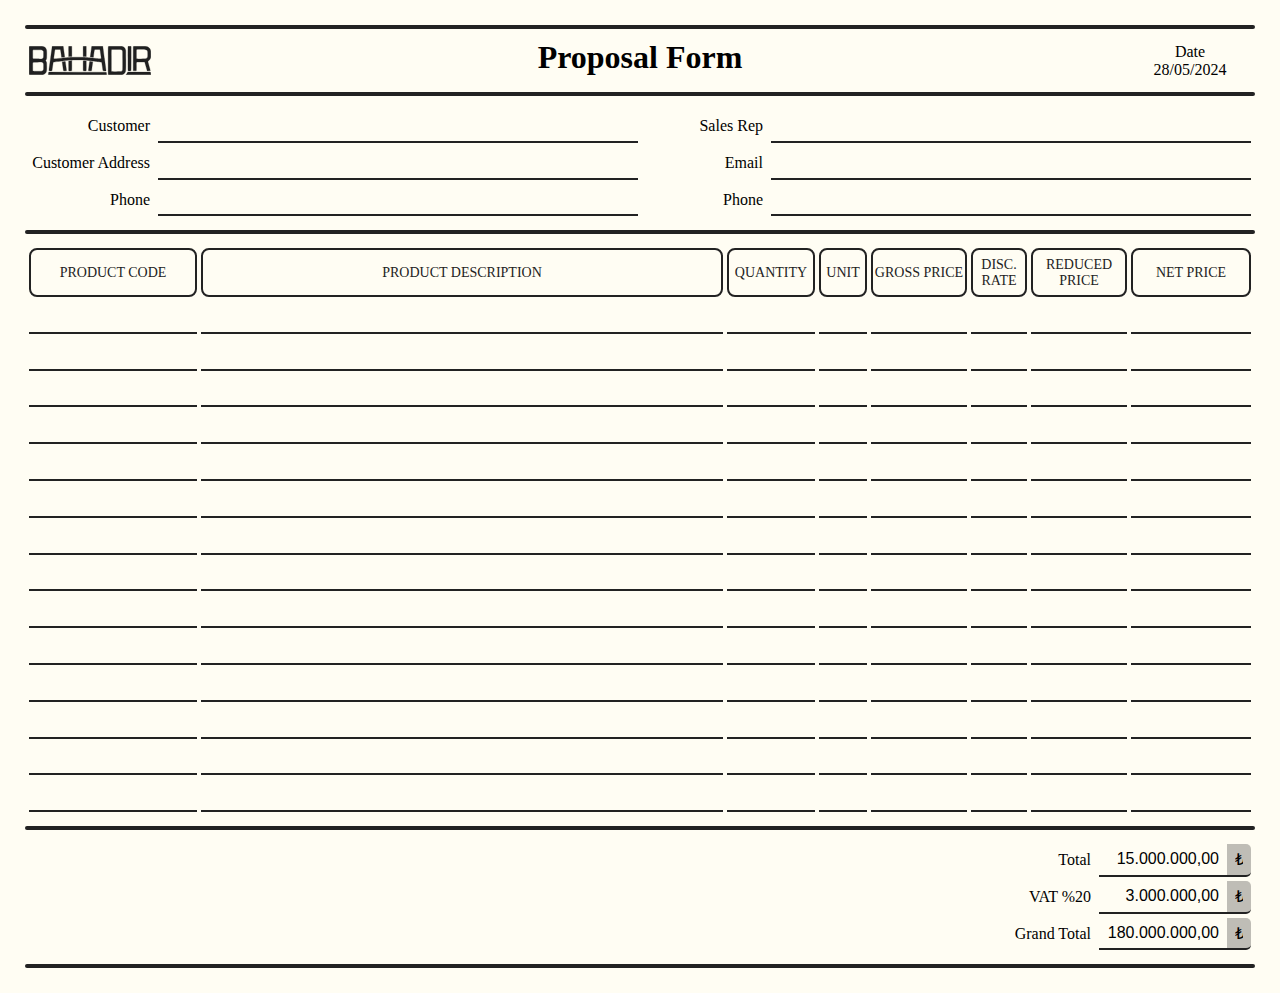
<file: 2_proposal-form/old-index.html>
<!DOCTYPE html>
<html lang="en">
<head>
    <meta charset="UTF-8">
    <meta name="viewport" content="width=device-width, initial-scale=1.0">
    <title>Proposal Form</title>
    <link rel="stylesheet" href="../resources/style.css">
    <link rel="stylesheet" href="old-style.css">
</head>
<body>
    <hr class="divider bold">
    <header>
        <img class="logo" src="../resources/logo.svg" alt="Company logo" role="img" draggable="false">
        <h1>Proposal Form</h1>
        <p class="date">Date<br>28/05/2024</p>
    </header>
    <hr class="divider bold">
    <form class="customer-seller-info" action="">
        <label for="customer">Customer</label>
        <input class="input-type-one" type="text" name="customer" id="customer">
        <label for="sales-rep">Sales Rep</label>
        <input class="input-type-one" type="text" name="sales-rep" id="sales-rep">
        <label for="customer-address">Customer Address</label>
        <input class="input-type-one" type="text" name="customer-address" id="customer-address">
        <label for="sales-rep-email">Email</label>
        <input class="input-type-one" type="email" name="sales-rep-email" id="sales-rep-email">
        <label for="customer-phone">Phone</label>
        <input class="input-type-one" type="tel" name="customer-phone" id="customer-phone">
        <label for="sales-rep-phone">Phone</label>
        <input class="input-type-one" type="tel" name="sales-rep-phone" id="sales-rep-phone">
    </form>
    <hr class="divider">
    <form class="product-details" action="">
        <button class="btn-type-one" id="product-code">Product Code</button>
        <button class="btn-type-one" id="product-description">Product Description</button>
        <button class="btn-type-one" id="quantity">Quantity</button>
        <button class="btn-type-one" id="unit">Unit</button>
        <button class="btn-type-one" id="gross-price">Gross Price</button>
        <button class="btn-type-one" id="disc-rate">Disc. Rate</button>
        <button class="btn-type-one" id="reduced-price">Reduced Price</button>
        <button class="btn-type-one" id="net-price">Net Price</button>
        
        <input class="input-type-one" type="text"><input class="input-type-one" type="text"><input class="input-type-one" type="text"><input class="input-type-one" type="text"><input class="input-type-one" type="text"><input class="input-type-one" type="text"><input class="input-type-one" type="text"><input class="input-type-one" type="text">
        <input class="input-type-one" type="text"><input class="input-type-one" type="text"><input class="input-type-one" type="text"><input class="input-type-one" type="text"><input class="input-type-one" type="text"><input class="input-type-one" type="text"><input class="input-type-one" type="text"><input class="input-type-one" type="text">
        <input class="input-type-one" type="text"><input class="input-type-one" type="text"><input class="input-type-one" type="text"><input class="input-type-one" type="text"><input class="input-type-one" type="text"><input class="input-type-one" type="text"><input class="input-type-one" type="text"><input class="input-type-one" type="text">
        <input class="input-type-one" type="text"><input class="input-type-one" type="text"><input class="input-type-one" type="text"><input class="input-type-one" type="text"><input class="input-type-one" type="text"><input class="input-type-one" type="text"><input class="input-type-one" type="text"><input class="input-type-one" type="text">
        <input class="input-type-one" type="text"><input class="input-type-one" type="text"><input class="input-type-one" type="text"><input class="input-type-one" type="text"><input class="input-type-one" type="text"><input class="input-type-one" type="text"><input class="input-type-one" type="text"><input class="input-type-one" type="text">
        <input class="input-type-one" type="text"><input class="input-type-one" type="text"><input class="input-type-one" type="text"><input class="input-type-one" type="text"><input class="input-type-one" type="text"><input class="input-type-one" type="text"><input class="input-type-one" type="text"><input class="input-type-one" type="text">
        <input class="input-type-one" type="text"><input class="input-type-one" type="text"><input class="input-type-one" type="text"><input class="input-type-one" type="text"><input class="input-type-one" type="text"><input class="input-type-one" type="text"><input class="input-type-one" type="text"><input class="input-type-one" type="text">
        <input class="input-type-one" type="text"><input class="input-type-one" type="text"><input class="input-type-one" type="text"><input class="input-type-one" type="text"><input class="input-type-one" type="text"><input class="input-type-one" type="text"><input class="input-type-one" type="text"><input class="input-type-one" type="text">
        <input class="input-type-one" type="text"><input class="input-type-one" type="text"><input class="input-type-one" type="text"><input class="input-type-one" type="text"><input class="input-type-one" type="text"><input class="input-type-one" type="text"><input class="input-type-one" type="text"><input class="input-type-one" type="text">
        <input class="input-type-one" type="text"><input class="input-type-one" type="text"><input class="input-type-one" type="text"><input class="input-type-one" type="text"><input class="input-type-one" type="text"><input class="input-type-one" type="text"><input class="input-type-one" type="text"><input class="input-type-one" type="text">
        <input class="input-type-one" type="text"><input class="input-type-one" type="text"><input class="input-type-one" type="text"><input class="input-type-one" type="text"><input class="input-type-one" type="text"><input class="input-type-one" type="text"><input class="input-type-one" type="text"><input class="input-type-one" type="text">
        <input class="input-type-one" type="text"><input class="input-type-one" type="text"><input class="input-type-one" type="text"><input class="input-type-one" type="text"><input class="input-type-one" type="text"><input class="input-type-one" type="text"><input class="input-type-one" type="text"><input class="input-type-one" type="text">
        <input class="input-type-one" type="text"><input class="input-type-one" type="text"><input class="input-type-one" type="text"><input class="input-type-one" type="text"><input class="input-type-one" type="text"><input class="input-type-one" type="text"><input class="input-type-one" type="text"><input class="input-type-one" type="text">
        <input class="input-type-one" type="text"><input class="input-type-one" type="text"><input class="input-type-one" type="text"><input class="input-type-one" type="text"><input class="input-type-one" type="text"><input class="input-type-one" type="text"><input class="input-type-one" type="text"><input class="input-type-one" type="text">
    </form>
    <hr class="divider">
    <div class="total-prices">
        <div class="total">
            <label for="total">Total</label>
            <input class="input-type-one" type="text" name="total" id="total" value="15.000.000,00" readonly>
            <input class="input-type-one currency-symbol" type="text" value="₺" readonly>
        </div>
        <div class="vat">
            <label for="vat">VAT %20</label>
            <input class="input-type-one" type="text" name="vat" id="vat" value="3.000.000,00" readonly>
            <input class="input-type-one currency-symbol" type="text" value="₺" readonly>
        </div>
        <div class="grand-total">
            <label for="grand-total">Grand Total</label>
            <input class="input-type-one" type="text" name="grand-total" id="grand-total" value="180.000.000,00" readonly>
            <input class="input-type-one currency-symbol" type="text" value="₺" readonly>
        </div>
    </div>
    <hr class="divider bold">
</body>
</html>
</file>
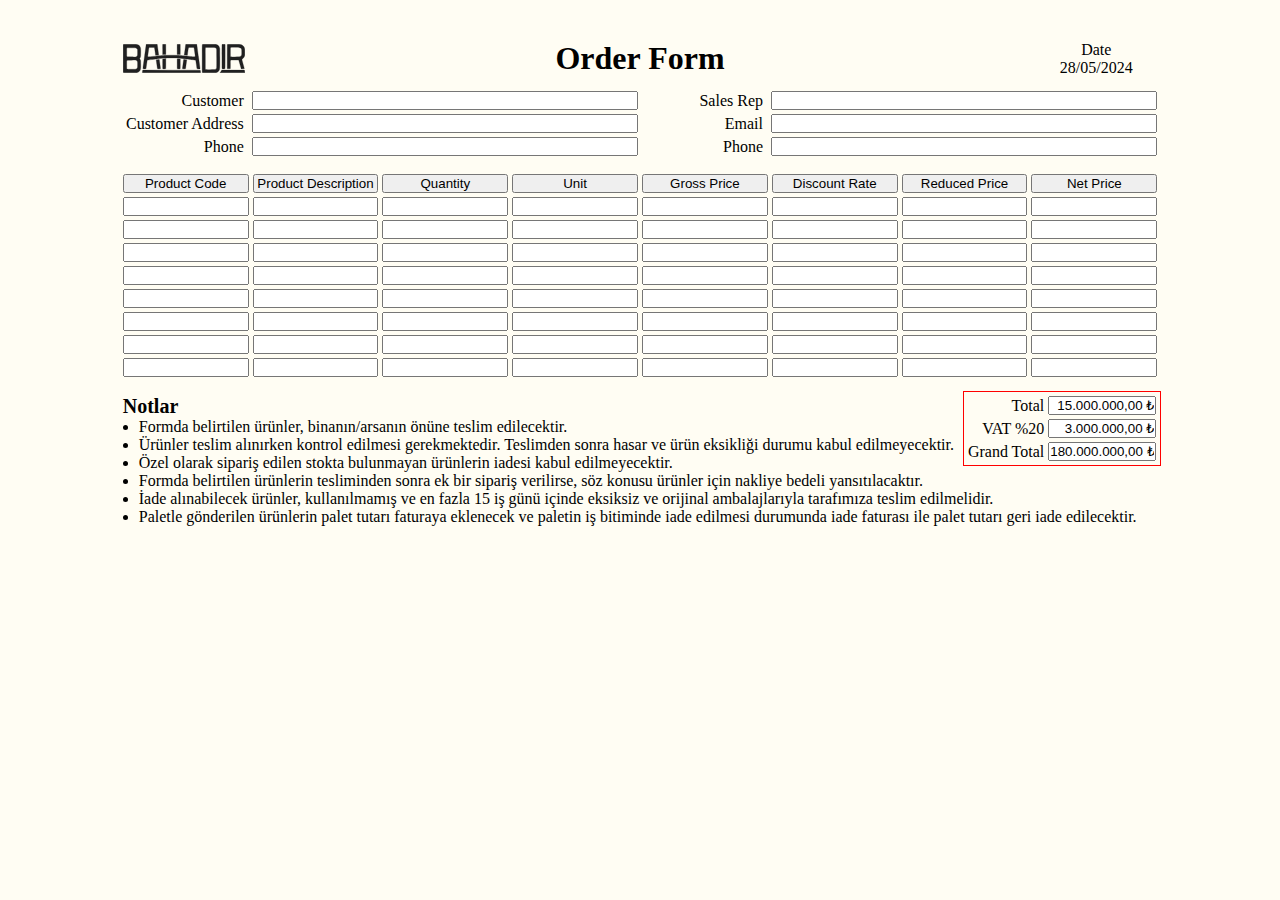
<file: 3_order-form/print_index.html>
<!DOCTYPE html>
<html lang="en">
<head>
    <meta charset="UTF-8">
    <meta name="viewport" content="width=device-width, initial-scale=1.0">
    <title>Order Form</title>
    <link rel="stylesheet" href="print_style.css">
</head>
<body>
    <header>
        <img class="logo" src="../resources/logo.svg" alt="Company logo"  role="img">
        <h1>Order Form</h1>
        <p class="date">Date<br>28/05/2024</p>
    </header>
    <form class="customer-seller-info" action="">
        <label for="customer">Customer</label>
        <input type="text" name="customer" id="customer">
        <label for="sales-rep">Sales Rep</label>
        <input type="text" name="sales-rep" id="sales-rep">
        <label for="customer-address">Customer Address</label>
        <input type="text" name="customer-address" id="customer-address">
        <label for="sales-rep-email">Email</label>
        <input type="email" name="sales-rep-email" id="sales-rep-email">
        <label for="customer-phone">Phone</label>
        <input type="tel" name="customer-phone" id="customer-phone">
        <label for="sales-rep-phone">Phone</label>
        <input type="tel" name="sales-rep-phone" id="sales-rep-phone">
    </form>
    <form class="product-details" action="">
        <nav class="categories">
            <button>Product Code</button>
            <button>Product Description</button>
            <button>Quantity</button>
            <button>Unit</button>
            <button>Gross Price</button>
            <button>Discount Rate</button>
            <button>Reduced Price</button>
            <button>Net Price</button>
        </nav>
        <input type="text"><input type="text"><input type="text"><input type="text"><input type="text"><input type="text"><input type="text"><input type="text">
        <input type="text"><input type="text"><input type="text"><input type="text"><input type="text"><input type="text"><input type="text"><input type="text">
        <input type="text"><input type="text"><input type="text"><input type="text"><input type="text"><input type="text"><input type="text"><input type="text">
        <input type="text"><input type="text"><input type="text"><input type="text"><input type="text"><input type="text"><input type="text"><input type="text">
        <input type="text"><input type="text"><input type="text"><input type="text"><input type="text"><input type="text"><input type="text"><input type="text">
        <input type="text"><input type="text"><input type="text"><input type="text"><input type="text"><input type="text"><input type="text"><input type="text">
        <input type="text"><input type="text"><input type="text"><input type="text"><input type="text"><input type="text"><input type="text"><input type="text">
        <input type="text"><input type="text"><input type="text"><input type="text"><input type="text"><input type="text"><input type="text"><input type="text">
    </form>
    <div class="total-prices">
        <div class="total">
            <label for="total">Total</label>
            <input type="text" name="total" id="total" value="15.000.000,00 ₺" readonly>
        </div>
        <div class="vat">
            <label for="vat">VAT %20</label>
            <input type="text" name="vat" id="vat" value="3.000.000,00 ₺" readonly>
        </div>
        <div class="grand-total">
            <label for="grand-total">Grand Total</label>
            <input type="text" name="grand-total" id="grand-total" value="180.000.000,00 ₺" readonly>
        </div>
    </div>
    <section class="notes">
        <h2>Notlar</h2>
        <ul>
            <li>Formda belirtilen ürünler, binanın/arsanın önüne teslim edilecektir.</li>
            <li>Ürünler teslim alınırken kontrol edilmesi gerekmektedir. Teslimden sonra hasar ve ürün eksikliği durumu kabul edilmeyecektir.</li>
            <li>Özel olarak sipariş edilen stokta bulunmayan ürünlerin iadesi kabul edilmeyecektir.</li>
            <li>Formda belirtilen ürünlerin tesliminden sonra ek bir sipariş verilirse, söz konusu ürünler için nakliye bedeli yansıtılacaktır.</li>
            <li>İade alınabilecek ürünler, kullanılmamış ve en fazla 15 iş günü içinde eksiksiz ve orijinal ambalajlarıyla tarafımıza teslim edilmelidir.</li>
            <li>Paletle gönderilen ürünlerin palet tutarı faturaya eklenecek ve paletin iş bitiminde iade edilmesi durumunda iade faturası ile palet tutarı geri iade edilecektir.</li>
        </ul>
    </section>
</body>
</html>
</file>
<file: style.css>
:root {
    --color-one: #F5F5F5;
    --color-two: #30475E;
    --color-three: #121212;
}


* {
    box-sizing: border-box;
    padding: 0;
    margin: 0;
}

body {
    font-size: 16px;
    background-color: var(--color-three);
    color: var(--color-one);
    display: flex;
    justify-content: center;
    align-items: center;
    min-height: 100vh;
}

.wrapper {
    border: 2px solid var(--color-two);
    background: transparent;
    box-shadow: 0 0 25px var(--color-two);
}

.input-form {
    display: flex;
    flex-direction: column;
    /* text-align: center; */
}

.input-box {
    border: 2px solid red;
    
}
</file>
<file: resources/styles/elements.css>
*,
*::before,
*::after {
    margin: 0;
    padding: 0;
    box-sizing: border-box;
}

:root {
    font-size: 16px;
    --dark-color: rgb(33, 33, 32);
    --dark-shadow: rgba(33, 33, 32, 0.25);
    --light-color: rgb(248,248,252);
    --red-color: rgb(215, 35, 35);
    --red-shadow: rgba(215, 35, 35, 0.25);
    --yellow-color: rgb(242, 201, 76);
    --yellow-shadow: rgba(242, 201, 76, 0.25);
    --orange-color: rgb(242, 153, 74);
    --orange-shadow: rgba(242, 153, 74, 0.25);
    --green-color: rgb(39, 174, 96);
    --green-shadow: rgba(39, 174, 96, 0.25);
    --shadow-opacity: 0.5;
    /* --card-padding: 0.5em; */
}

/* Utility Classes */
.visually-hidden {
    clip: rect(0 0 0 0);
    clip-path: inset(50%);
    height: 1px;
    width: 1px;
    overflow: hidden;
    position: absolute;
    white-space: nowrap;
}

/* Input */
.inp {
    font-family: inherit;
    font-size: inherit;
    font-weight: 500;
    text-align: center;
    letter-spacing: 1px;
    outline: none;
    border: none;
    border-bottom: 0.125em solid var(--dark-color);
    border-radius: 0.25em 0.25em 0 0;
    background-color: transparent;
    color: var(--dark-color);
    width: 100%;
    padding: 0.5em;
    transition: box-shadow 0.3s ease;
}

.inp:hover,
.inp:focus {
    box-shadow: 0 0 0.25em rgba(0, 0, 0, var(--shadow-opacity));
}

.inp[type="number"]::-webkit-inner-spin-button {
  -webkit-appearance: none;
  margin: 0;
}

/* Button */
.btn {
    font-family: inherit;
    font-size: inherit;
    font-weight: 500;
    letter-spacing: 2px;
    border: 0.125em solid var(--dark-color);
    border-radius: 0.25em;
    background-color: transparent;
    width: 100%;
    padding: 0.375em;
    transition: transform 0.3s ease,
                box-shadow 0.3s ease;
}

.btn:hover {
    background-color: var(--dark-color);
    color: var(--light-color);
    box-shadow: var(--dark-shadow) 0 0.5em 0.75em;
    transform: translateY(-0.125em);
}

.btn:active {
    box-shadow: none;
    transform: translateY(0);
}

.btn-red {
    background-color: var(--red-color);
    border-color: var(--red-color);
    color: var(--light-color);
}

.btn-red:hover {
    background-color: var(--red-color);
    box-shadow: var(--red-shadow) 0 0.4em 0.75em;
}

.btn-red:active {
    box-shadow: none;
}

.btn-green {
    background-color: var(--green-color);
    border-color: var(--green-color);
    color: var(--light-color);
}

.btn-green:hover {
    background-color: var(--green-color);
    box-shadow: var(--green-shadow) 0 0.4em 0.75em;
}

.btn-green:active {
    box-shadow: none;
}
</file>
<file: 00_main-menu/style.css>
* {
    margin: 0;
    padding: 0;
    box-sizing: border-box;
}

:root {
    --logo-color: var(--dark-color);
    --light-text-color: var(--light-color);
    --sales-menu-width: 350px;
}

body {
    font-family: 'Lato', sans-serif;
    background: url('../resources/images/background-pattern.jpg') no-repeat center/cover;
}

.wrapper {
    min-height: 100svh;
    width: 100%;
    max-width: calc(500px + 2em);;
    padding: 1em;
    margin: 0 auto;
    user-select: none;
    display: flex;
    flex-direction: column;
    justify-content: center;
    align-items: center;
    gap: 1em;
}

.logo {
    max-width: 100%;
    border-bottom: 0.15em solid var(--logo-color);
    padding-bottom: 0.5em;
}

.sales-menu {
    max-width: var(--sales-menu-width);
}

.btn-red {
    max-width: calc(var(--sales-menu-width) + 0.1em);
}

/* @media (max-width: 550px) {
    .inp {
        font-size: 1em;
        border-bottom-width: 0.125em;
    }

    .btn {
        padding: 0.375em;
    }

    .sales-menu h1 {
        font-size: 1.25em;
    }
} */
</file>
<file: 01_proposal-form/style.css>
* {
    margin: 0;
    padding: 0;
    box-sizing: border-box;
}

:root {
    --logo-color: var(--dark-color);
    --light-text-color: var(--light-color);
    --padding: var(--card-padding);
}

body {
    font-family: 'Lato', sans-serif;
    background: url('../resources/images/background-pattern.jpg') no-repeat center/cover;
    min-height: 100svh;
    width: 100%;
    margin: 0 auto;
    display: flex;
    flex-direction: column;
}

/* Header */
header.card {
    padding: 0.75em;
    border-radius: 0;
}

/* Main */
main {
    max-height: calc(100vh - 4em);
    display: grid;
    grid-template-columns: minmax(16.5em, 1fr) 5fr;
    grid-template-rows: 1fr auto;
    gap: calc(var(--padding) * 2);
    padding: calc(var(--padding) * 2);
    justify-items: stretch;
}

.proposal-info .seller-info {
    margin-bottom: calc(var(--padding) * 2);
}

.btn-group {
    display: flex;
    flex-direction: column;
    justify-content: space-between;
}

.total-price {
    justify-self: end;
}
</file>
<file: 02_sales-form/style.css>
* {
    margin: 0;
    padding: 0;
    box-sizing: border-box;
}

:root {
    --logo-color: var(--dark-color);
    --light-text-color: var(--light-color);
    --padding: var(--card-padding);
}

body {
    font-family: 'Lato', sans-serif;
    background: url('../resources/images/background-pattern.jpg') no-repeat center/cover;
    min-height: 100svh;
    width: 100%;
    margin: 0 auto;
    display: flex;
    flex-direction: column;
}

/* Header */
header.card {
    padding: 0.75em;
    border-radius: 0;
}

/* Main */
main {
    max-height: calc(100vh - 4em);
    display: grid;
    grid-template-columns: minmax(16.5em, 1fr) 5fr;
    grid-template-rows: 1fr auto;
    gap: calc(var(--padding) * 2);
    padding: calc(var(--padding) * 2);
    justify-items: stretch;
}

.proposal-info .seller-info {
    margin-bottom: calc(var(--padding) * 2);
}

.btn-group {
    display: flex;
    flex-direction: column;
    justify-content: space-between;
}

.total-price {
    justify-self: end;
}
</file>
<file: resources/style.css>
* {
    box-sizing: border-box;
    padding: 0;
    margin: 0;
}

html {
    font-size: 16px;
}

body {
    --background-color: #fffdf3;
    --color-one: rgb(34, 34, 34);
    background-color: var(--background-color);
}

/* Divider Style */
hr.divider {
    width: 100%;
    height: 0.25rem;
    border-radius: 0.125rem;
    border: none;
    background-color: var(--color-one);
}

hr.smaller {
    height: 0.125rem;
    border-radius: 0.0625rem;
}

hr.small {
    height: 0.1875rem;
    border-radius: 0.09375rem;
}

hr.larger {
    height: 0.375rem;
    border-radius: 0.1875rem;
}

/* Input Style 1 */
.input-type-one {
    width: 100%;
    padding: 0.5rem;
    font-size: 2rem;
    background-color: var(--background-color);
    border: none;
    border-bottom: 0.125rem solid var(--color-one);
}

.input-type-one:hover {
    /* background-color: rgba(22, 97, 209, 0.1); */
    border-top-right-radius: 0.25rem;
    border-top-left-radius: 0.25rem;
    filter: invert(10%);
    transition: 250ms;
}

.input-type-one:focus {
    outline: none; /* Remove default outline */
    border-top-right-radius: 0.25rem;
    border-top-left-radius: 0.25rem;
    filter: invert(10%);
}

.input-type-one::placeholder {
    color: rgba(0, 0, 0, 0.75);
}

/* Button Style 1 */
.btn-type-one {
    --color: var(--color-one);
    padding-top: 0.8rem;
    padding-bottom: 0.8rem;
    background-color: transparent;
    border-radius: 0.5rem;
    position: relative;
    overflow: hidden;
    transition: 250ms;
    text-align: center;
    text-decoration: none;
    font-weight: 400;
    font-size: 1.5rem;
    border: 0.125rem solid;
    font-family: inherit;
    text-transform: uppercase;
    color: var(--color);
    z-index: 1;
}

.btn-type-one::before, .btn-type-one::after {
    content: '';
    display: block;
    width: 0.0625rem;
    height: 0.0625rem;
    transform: translate(-50%, -50%);
    position: absolute;
    border-radius: 50%;
    z-index: -1;
    background-color: var(--color);
    transition: 500ms ease;
}

.btn-type-one::before {
    top: -1rem;
    left: -1rem;
}

.btn-type-one::after {
    left: calc(100% + 1rem);
    top: calc(100% + 1rem);
}

.btn-type-one:hover::before, .btn-type-one:hover::after {
    height: 510px;
    width: 510px;
}

.btn-type-one:hover {
    color: var(--background-color);
}

.btn-type-one:active {
    filter: invert(35%);
}

/* Save&Exit Button Style 1  */
.btn-type-one.green {
    --color: var(--background-color);
    --green-color: #198754;
    background-color: var(--green-color);
}

.btn-type-one.green:hover {
    color: var(--green-color);
}

.btn-type-one.green:active::before, .btn-type-one.green:active::after {
    background-color: var(--green-color);
}

.btn-type-one.green:active {
    color: var(--color-one);
    filter: invert(5%);
}

/* Save Button Style 1  */
.btn-type-one.yellow {
    --color: var(--background-color);
    --yellow-color: #ffc107;
    background-color: var(--yellow-color);
}

.btn-type-one.yellow:hover {
    color: var(--yellow-color);
}

.btn-type-one.yellow:active::before, .btn-type-one.yellow:active::after {
    background-color: var(--yellow-color);
}

.btn-type-one.yellow:active {
    color: var(--color-one);
    filter: invert(5%);
}

/* Exit Button Style 1  */
.btn-type-one.red {
    --color: var(--background-color);
    --red-color: #bb2d3b;
    background-color: var(--red-color);
}

.btn-type-one.red:hover {
    color: var(--red-color);
}

.btn-type-one.red:active::before, .btn-type-one.red:active::after {
    background-color: var(--red-color);
}

.btn-type-one.red:active {
    color: var(--color-one);
    filter: invert(5%);
}

/* Table Design */
.product-details-table {
    border-collapse: collapse;
}

.product-details-table td:nth-child(2n) {
    /* background: rgba(34, 34, 34, 0.25); */
}

.product-details-table tr:nth-child(2n) {
    filter: invert(10%);
}

.product-details-table * {
    text-align: center;
}

.button-table {
    --btn-color: rgb(34, 34, 34);
    --btn-text-color: #fff;
    background-color: var(--btn-color);
    color: var(--btn-text-color);
    border: none;
    border-left: 0.0625rem solid var(--background-color);
    border-right: 0.0625rem solid var(--background-color);
    font-size: 0.875rem;
    font-weight: bold;
    text-transform: uppercase;
    width: 100%;
    height: 3rem;
}

.button-table:hover {
    filter: invert(10%);
    border: none;
}

.button-table:active {
    filter: invert(80%);
    border: none;
    transition: 250ms;
}

.input-table {
    border: none;
    background-color: var(--background-color);
    font-size: 1rem;
    padding: 0.5rem 0.375rem;
    width: 100%;
}

.input-table:focus {
    outline: none;
}
</file>
<file: 0_homepage-sales/style.css>
body {
    display: flex;
    flex-direction: column;
    width: min(40rem, 100%);
    padding: 1em;
    margin: 0 auto;
    gap: 0.75em;
}

.logo {
    user-select: none;
}

section {
    display: flex;
    flex-direction: column;
    gap: 0.375em;
}

.title {
    text-align: center;
    text-transform: uppercase;
    color: var(--background-color);
    background-color: var(--color-one);
    border-radius: 0.125em;
    font-size: 2em;
    padding: 0.125em 0;
}

.btn {
    text-transform: capitalize;
    font-size: 1.5em;
}

@media screen and (min-width:36em) {
    body {
        height: 100vh;
        justify-content: center;
    }

    section {
        width: 80%;
        margin: 0 auto;
    }

    .title {
        font-size: 2.25em;
    }

    .btn {
        font-size: 1.75em;
    }

    .divider {
        max-width: 80%;
        margin: 0 auto;
    }

    .divider.larger {
        max-width: 100%;
    }
}

@media screen and (max-height:48em) {
    body {
        justify-content: flex-start;
    }
}
</file>
<file: 0_login-screen/style.css>
* {
    box-sizing: border-box;
    padding: 0;
    margin: 0;
}

html {
    font-size: 16px;
}

body {
    background-color: #fffdf3;
    height: 100vh;
    display: flex;
    justify-content: center;
    align-items: center;
    padding: 1.25rem;
}

main {
    max-width: 40rem;
}

#logo {
    width: 100%;
}

.divider {
    margin-top: 0.625rem;
    margin-bottom: 0.625rem;
    background-color: #000;
    border: none;
    height: 0.25rem;
    border-radius: 0.125rem;
}

form {
    display: flex;
    justify-content: center;
    gap: 0.5rem;
}

.input-elem {
    width: 100%;
    padding: 0.3125rem;
    border: 0.125rem solid #000;
    border-radius: 0.3125rem;
    font-size: 2rem;
    text-align: center;
  }

.input-elem:hover {
    box-shadow: 0rem 0rem 0.625rem 0rem rgba(0, 0, 0, 1);
}

.input-elem:focus {
    box-shadow: 0rem 0rem 0.625rem 0rem rgba(0, 0, 0, 1);
    outline: none; /* Remove default outline */
  }

@media screen and (max-width:576px) {
    form {
        flex-wrap: wrap;
        gap: 0.3125rem;
    }

    .input-elem {
        width: 70%;
        font-size: 1.5rem;
    }

    .input-elem:hover {
        /* border-color: gray; */
        box-shadow: 0rem 0rem 0.3125rem 0rem rgba(0, 0, 0, 1);
    }
    
    .input-elem:focus {
        box-shadow: 0rem 0rem 0.3125rem 0rem rgba(0, 0, 0, 1);
      }
}

@media screen and (max-width:526px) {
    .input-elem {
        width: 70%;
        font-size: 1rem;
    }
}
</file>
<file: 1_homepage-sales/style.css>
* {
    text-align: center;
}

body {
    /* border: 1px solid red; */
    height: 100vh;
    display: flex;
    flex-direction: column;
    justify-content: center;
    align-items: center;
    padding: 1rem;
    gap: 1rem
}

#logo {
    /* border: 1px solid green; */
    width: 100%;
    max-width: 640px;
}

section {
    /* border: 1px solid green; */
    width: 100%;
    max-width: 23.75rem;
    line-height: 1;
    display: flex;
    flex-direction: column;
    align-items: stretch;
    gap: 0.375rem;
}

.title {
    padding-bottom: 0.25rem;
    font-size: 2.5rem;
}

hr.divider {
    max-width: 23.75rem;
}

hr.larger {
    max-width: 640px;
}

@media screen and (max-width:575px) {
    body {
        height: auto;
        justify-content: flex-start;
        padding: 2rem;
        gap: 0.5rem;
    }

    /* .title {
        font-size: 2rem;
    }

    .btn-type-one {
        padding-top: 0.4rem;
        padding-bottom: 0.4rem;
        border-radius: 0.5rem;
        font-size: 1.0rem;
        border: 0.125rem solid;
    } */
}
</file>
<file: 1_proposal-form/style.css>
body {
    display: flex;
    flex-direction: column;
    justify-content: center;
    margin: 0 auto;
}

header {
    display: flex;
    justify-content: space-between;
    align-items: center;
    padding: 0.25em 0.5em;
    background-color: var(--border-color);
    color: var(--background-color);
}

.logo {
    height: 100%;
    /* border: 1px solid green; */
}

.title {
    /* border: 1px solid green; */
    /* margin-left: 0.25em; */
}

.time {
    /* border: 1px solid green; */
    /* margin-right: 0.5em; */
}

section {
    /* border: 1px solid red; */
}

.proposal-form {
    display: flex;
    flex-direction: column;
    justify-content: center;
    gap: 0.25em;
    margin: 0 auto;
    padding: 0.25em 0.5em;
    width: min(40rem, 100%);
}

/* .proposal-form > .accordion:not(:first-child) {
    border-color: red;
} */

.prod-info > .accordion {
    border-radius: 0;
    /* border-top: none; */
}

.prod-info > .accordion:first-child {
    border-top-left-radius: 0.25em;
    border-top-right-radius: 0.25em;
}

.prod-info > .accordion:last-child {
    border-bottom-left-radius: 0.25em;
    border-bottom-right-radius: 0.25em;
}

.prod-info > .accordion:not(:first-child) {
    border-top: none;
}
</file>
<file: 2_proposal-form/style.css>
body {
    /* border: 1px solid red; */
    min-width: 1112px;
    max-width: 1312px;
    display: flex;
    flex-direction: column;
    align-items: stretch;
    gap: 0.75rem;
    margin: 0 auto;
    padding: 0 1rem;
}

header {
    /* border: 1px solid red; */
    display: grid;
    align-items: center;
    grid-template-columns: 20% 60% 20%;
    /* height: 3.5rem; */
    margin-top: 0.75rem;    
}

.logo {
    /* border: 1px solid green; */
    max-height: 100%;
    max-width: 100%;
    justify-self: start;
}

h1 {
    /* border: 1px solid green; */
    user-select: none;
    justify-self: center;
}

.date {
    /* border: 1px solid green; */
    user-select: none;
    justify-self: end;
    text-align: center;
    text-transform: uppercase;
}

.customer-info {
    /* border: 0.125rem solid rgb(34, 34, 34); */
    /* background-color: rgb(34, 34, 34); */
    display: grid;
    grid-template-columns: 7.5rem minmax(1%, 100%) 20rem;
    grid-template-rows: auto;
    grid-template-areas: "title name email"
                         "title address phone";
    align-items: center;
    gap: 0.5rem;
}

.section-title {
    grid-area: title;
    place-self: center stretch;
    user-select: none;
    font-size: 1.25rem;
    background-color: rgb(34, 34, 34);
    color: #fff;
    padding: 0.4375rem 0.5rem;
    text-align: center;
    line-height: 1.5;
}

#customer-title {
    grid-area: name;
}

#customer-email {
    grid-area: email;
    text-align: end;
}

#customer-phone {
    grid-area: phone;
    text-align: end;
}

#customer-address {
    grid-area: address;
}

.input-type-one {
    padding: 0.25rem 0.5rem;
    font-size: 1.25rem;
}

.product-details-table {
    display: grid;
    width: 100%;
    grid-template-columns: 10.5rem minmax(1%, 100%) 5.5rem 3rem 6rem 3.5rem 6rem 7.5rem;
    column-gap: 0.125rem;
    row-gap: 0.1875rem;
}

.input-table:nth-child(n) {
    filter: invert(7.5%);
}

.input-table:nth-child(2n) {
    filter: invert(15%);
}

.input-table.product-description {
    height: 2.125rem;
    padding: 0.3125rem 0.375rem;
    resize: none;
    overflow: hidden;
}

.summary {
    /* border: 1px solid red; */
    display: flex;
}

.btn-group {
    /* border: 1px solid green; */
    display: flex;
    flex-direction: column;
    gap: 0.25rem;
}

.btn-group .btn-type-one {
    font-size: 1.25rem;
    padding: 0.25rem 1.5rem;
}

.total-prices {
    /* border: 1px solid green; */
    /* padding: 0.25rem; */
    margin-left: auto;
    display: flex;
    flex-direction: column;
    align-items: flex-end;
    gap: 0.25rem;
}

.total-prices div {
    display: flex;
    align-items: center;
}

.total-prices label {
    text-align: right;
    padding-right: 0.5rem;
    user-select: none;
}

.total-prices .input-type-one {
    text-align: right;
    width: 9.5rem;
    padding: 0.25rem;
    border-top-right-radius: 0;
    filter: none;
}

.total-prices .currency-symbol {
    width: 1.75rem;
    text-align: center;
    border-left: none;
    border-top-left-radius: 0;
    border-bottom-left-radius: 0;
    border-top-right-radius: 0.25rem;
    /* border-bottom-right-radius: 0.3125rem; */
}

.total-prices .currency-symbol[readonly] {
    background-color: #00000040;
}

/* @media only screen and (max-width:1110px) {
    .input-table.product-description {
        font-size: 0.75rem;
    }
} */
</file>
<file: main-menu/style.css>
.logo {
    /* border: 1px solid green; */
    width: 100%;
    margin: 0 auto;
    /* border-bottom: 3px solid var(--color-one);
    padding-bottom: 10px; */
}

.container {
    /* border: 1px solid red; */
    height: 100svh;
    max-width: 720px;
    margin: 0 auto;
    display: flex;
    flex-direction: column;
    justify-content: center;
    align-items: center;
    gap: 10px;
    padding: 10px;
}

.menu {
    border: 2px solid var(--color-one);
    border-radius: 8px;
    display: flex;
    flex-direction: column;
    justify-content: center;
    align-items: center;
    gap: 10px;
    padding: 10px;
}

.item {
    /* border: 1px solid green; */
    display: flex;
    flex-direction: column;
    justify-content: center;
    align-items: center;
    gap: 10px;
    padding: 10px;
}

.title {
    width: 100%;
    text-align: center;
    background-color: var(--color-two);
    color: var(--color-four);
    padding: 4px 0px;
    border-radius: ;
}

.btn-one {
    width: 100%;
}

.menu > * {
    /* border: 1px solid green; */
}
</file>
<file: guinea.css>
* {
    margin: 0;
    padding: 0;
    box-sizing: border-box;
}

main {
    border: 1px solid red;
    height: 100vh;

    display: grid;
    grid-template-columns: auto 1fr;
    grid-template-rows: auto 1fr;
    gap: 0.5em;
    justify-items: stretch;
}

.card-1 {
    background-color: red;
}

.card-2 {
    background-color: green;
}

.card-3 {
    background-color: blue;
}

.card-4 {
    background-color: yellow;
}
</file>
<file: login-screen.css>
* {
    box-sizing: border-box;
    margin: 0;
    padding: 0;
}

body {
    /* border: 1px solid red; */
    height: 100vh;
    display: flex;
    flex-direction: column;
    justify-content: center;
    align-items: center;
    padding: 1rem;
    gap: 1rem;
}

.logo {
    /* border: 1px solid green; */
    width: 100%;
    max-width: 640px;
}

hr.divider {
    max-width: 640px;
}

form {
    /* border: 1px solid green; */
    display: flex;
    flex-direction: column;
    gap: 0.5rem;
}

form > input {
text-align: center;
}

@media screen and (max-width:576px) {
    body {
        height: 50vh;
    }
}
</file>
<file: 2_proposal-form/beta-style.css>
body {
    border: 1px solid red;
    width: min(100rem, 100% - 2rem);
    margin: 0 auto;
    padding: 0.5rem 0 1rem;
}

header {
    border: 1px solid green;
}

h1 {
    user-select: none;
    text-align: center;
    text-transform: capitalize;
}
</file>
<file: 2_proposal-form/old-style.css>
* {
    text-align: center;
}

body {
    /* border: 1px solid red; */
    min-width: 890px;
    max-width: 1330px;
    display: flex;
    flex-direction: column;
    align-items: stretch;
    gap: 0.625rem;
    margin: 0 auto;
    padding: 25px;
}

.input-type-one {
    padding-top: 0.4rem;
    padding-bottom: 0.4rem;
    font-size: 1rem;
}

.btn-type-one {
    /* background-color: #00000060; */
    padding-top: 0.4rem;
    padding-bottom: 0.4rem;
    font-size: 0.875rem;
}

header {
    display: grid;
    align-items: center;
    width: 100%;
    grid-template-columns: 130px minmax(100px, 100%) 130px;
}

.logo {
    max-width: 100%;
    height: auto;
    padding: 0.25rem;
}

h1 {
    padding-bottom: 0.375rem;
    user-select: none;
}

.date {
    
}

.customer-seller-info {
    display: grid;
    align-items: center;
    width: 100%;
    grid-template-columns: repeat(2, 125px minmax(100px, 50%));
    gap: 0.25rem;
    padding: 0.25rem;
}


.customer-seller-info label {
    text-align: right;
    padding-right: 0.25rem;
}

.customer-seller-info input {
    text-align: left;
}

.product-details {
    display: grid;
    width: 100%;
    grid-template-columns: 10.5rem minmax(6rem, 100%) 5.5rem 3rem 6rem 3.5rem 6rem 7.5rem;
    gap: 0.25rem;
    padding: 0.25rem;
}

.product-details .input-type-one {
    /* border-radius: 0.25rem; */
}

.total-prices {
    padding: 0.25rem;
    margin-left: auto;
    display: flex;
    flex-direction: column;
    align-items: flex-end;
    gap: 0.25rem;
}

.total-prices div {
    display: flex;
    align-items: center;
}

.total-prices label {
    text-align: right;
    padding-right: 0.5rem;
}

.total-prices .input-type-one {
    text-align: right;
    width: 8rem;
    border-top-right-radius: 0;
    border-bottom-right-radius: 0;
}

.total-prices .currency-symbol {
    width: 1.5rem;
    text-align: center;
    border-left: none;
    border-top-left-radius: 0;
    border-bottom-left-radius: 0;
    border-top-right-radius: 0.3125rem;
    border-bottom-right-radius: 0.3125rem;
}

.total-prices .currency-symbol[readonly] {
    background-color: #00000040;
}
</file>
<file: 3_order-form/print_style.css>
* {
    box-sizing: border-box;
    padding: 0;
    margin: 0;
    text-align: center;
}

html {
    font-size: 16px;
}

body {
    background-color: #fffdf3;
    /* height: 100vh; */
    height: 21cm;
    padding: 2.5rem;
    max-width: 29.7cm;
    margin: 0 auto;
}

header {
    display: grid;
    align-items: center;
    width: 100%;
    grid-template-columns: 130px minmax(100px, 100%) 130px;
    margin-bottom: 0.625rem;
}

img {
    max-width: 100%;
    height: auto;
    padding: 0.25rem;
}

.date {

}

form {

}

.customer-seller-info {
    display: grid;
    align-items: center;
    width: 100%;
    grid-template-columns: repeat(2, 125px minmax(100px, 50%));
    gap: 0.25rem;
    padding: 0.25rem;
    margin-bottom: 0.625rem;
}


.customer-seller-info label {
    text-align: right;
    padding-right: 0.25rem;
}

.product-details {
    display: grid;
    width: 100%;
    grid-template-areas: "categories categories categories categories categories categories categories categories";
    grid-template-columns: repeat(8, 1fr);
    gap: 0.25rem;
    padding: 0.25rem;
    margin-bottom: 0.625rem;
}

.product-details input {
    width: 100%;
}

.categories {
    grid-area: categories;
    display: grid;
    grid-template-columns: repeat(8, 1fr);
    gap: 0.25rem;
}

.total-prices {
    border: 1px solid red;
    float: right;
    padding: 0.25rem;
    display: flex;
    flex-direction: column;
    align-items: flex-end;
    gap: 0.25rem;
}

.total-prices div {
    display: flex;
    align-items: center;
    gap: 0.25rem;

}

.total-prices label {
    text-align: right;
}

.total-prices input {
    text-align: right;
    width: 6.75rem;
}

.notes {
    padding: 0.25rem;
}

.notes h2 {
    font-size: 1.25rem;
    text-align: left;
    
}


.notes li {
    text-align: left;
    margin-left: 1rem;
}
</file>
